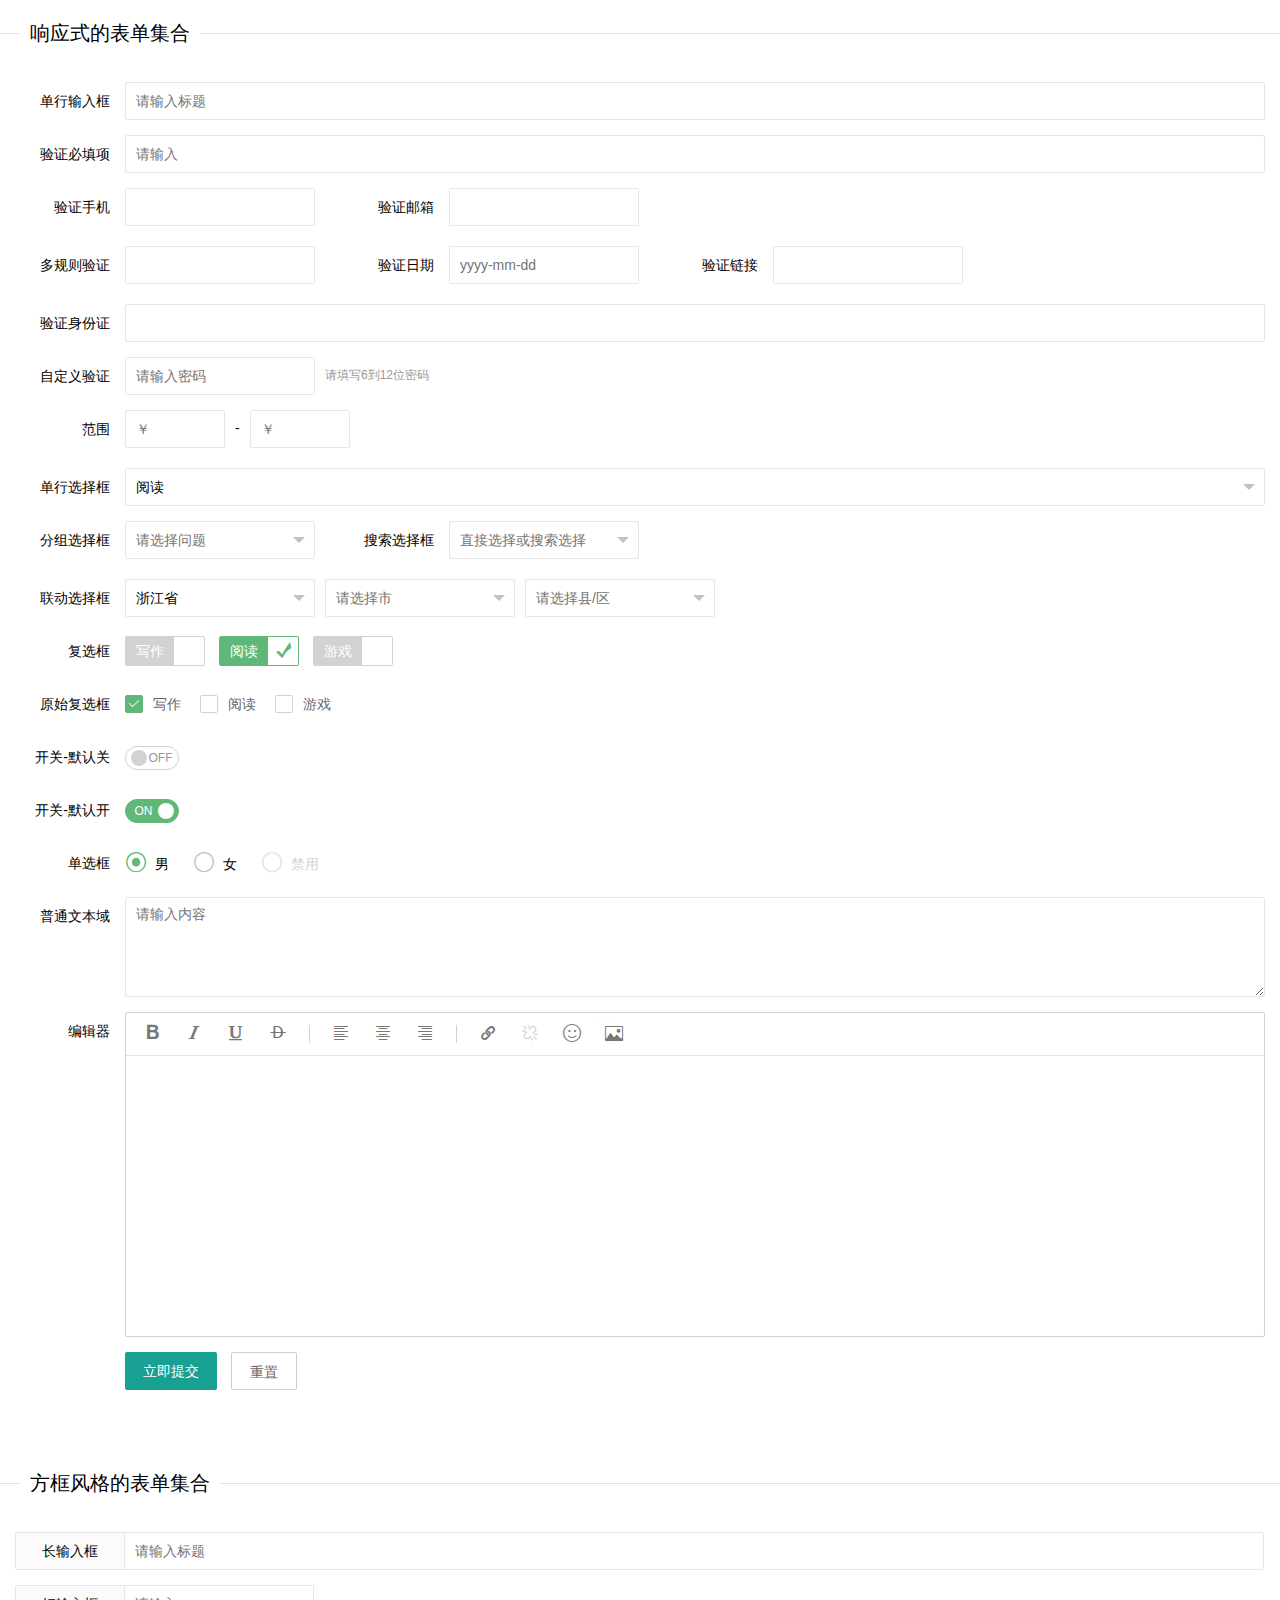
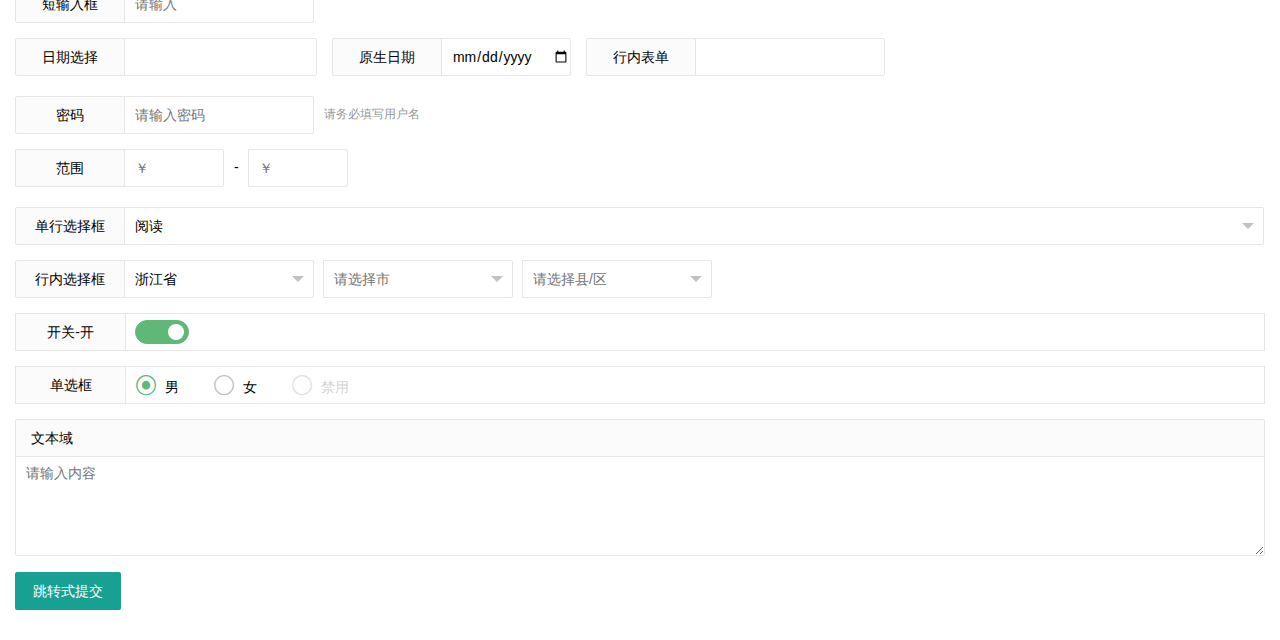
<file: layuiModel/html/index.html>
<!DOCTYPE html>
<html>
<head>
    <meta charset="utf-8">
    <title>layui</title>
    <meta name="renderer" content="webkit">
    <meta http-equiv="X-UA-Compatible" content="IE=edge,chrome=1">
    <meta name="viewport" content="width=device-width, initial-scale=1, maximum-scale=1">
    <!--业务公共css-->
    <link rel="stylesheet" href="../css/common.css"  media="all">
    <!--layui框架css-->
    <link rel="stylesheet" href="../layui/css/layui.css"  media="all">
     <!--下面几个css根据需求自行添加-->
    <link rel="stylesheet" href="../layui/css/global.css?t=1489724249329" media="all">
    <link id="layuicss-skinlayercss" rel="stylesheet" href="../layui/css/modules/layer/default/layer.css?v=3.0.3303" media="all">
    <link id="layuicss-skincodecss" rel="stylesheet" href="../layui/css/modules/code.css" media="all">
    <link id="layuicss-laydatecss" rel="stylesheet" href="../layui/css/modules/laydate/laydate.css" media="all">
   <style>
       .layui-form{padding: 15px;}
   </style>
</head>
<body>

<fieldset class="layui-elem-field layui-field-title" style="margin-top: 20px;">
    <legend>响应式的表单集合</legend>
</fieldset>

<form class="layui-form" action="">
    <div class="layui-form-item">
        <label class="layui-form-label">单行输入框</label>
        <div class="layui-input-block">
            <input type="text" name="title" lay-verify="title" autocomplete="off" placeholder="请输入标题" class="layui-input">
        </div>
    </div>
    <div class="layui-form-item">
        <label class="layui-form-label">验证必填项</label>
        <div class="layui-input-block">
            <input type="text" name="username" lay-verify="required" placeholder="请输入" autocomplete="off" class="layui-input">
        </div>
    </div>

    <div class="layui-form-item">
        <div class="layui-inline">
            <label class="layui-form-label">验证手机</label>
            <div class="layui-input-inline">
                <input type="tel" name="phone" lay-verify="phone" autocomplete="off" class="layui-input">
            </div>
        </div>
        <div class="layui-inline">
            <label class="layui-form-label">验证邮箱</label>
            <div class="layui-input-inline">
                <input type="text" name="email" lay-verify="email" autocomplete="off" class="layui-input">
            </div>
        </div>
    </div>

    <div class="layui-form-item">
        <div class="layui-inline">
            <label class="layui-form-label">多规则验证</label>
            <div class="layui-input-inline">
                <input type="text" name="number" lay-verify="required|number" autocomplete="off" class="layui-input">
            </div>
        </div>
        <div class="layui-inline">
            <label class="layui-form-label">验证日期</label>
            <div class="layui-input-inline">
                <input type="text" name="date" id="date" lay-verify="date" placeholder="yyyy-mm-dd" autocomplete="off" class="layui-input" onclick="layui.laydate({elem: this})">
            </div>
        </div>
        <div class="layui-inline">
            <label class="layui-form-label">验证链接</label>
            <div class="layui-input-inline">
                <input type="tel" name="url" lay-verify="url" autocomplete="off" class="layui-input">
            </div>
        </div>
    </div>

    <div class="layui-form-item">
        <label class="layui-form-label">验证身份证</label>
        <div class="layui-input-block">
            <input type="text" name="identity" lay-verify="identity" placeholder="" autocomplete="off" class="layui-input">
        </div>
    </div>
    <div class="layui-form-item">
        <label class="layui-form-label">自定义验证</label>
        <div class="layui-input-inline">
            <input type="password" name="password" lay-verify="pass" placeholder="请输入密码" autocomplete="off" class="layui-input">
        </div>
        <div class="layui-form-mid layui-word-aux">请填写6到12位密码</div>
    </div>

    <div class="layui-form-item">
        <div class="layui-inline">
            <label class="layui-form-label">范围</label>
            <div class="layui-input-inline" style="width: 100px;">
                <input type="text" name="price_min" placeholder="￥" autocomplete="off" class="layui-input">
            </div>
            <div class="layui-form-mid">-</div>
            <div class="layui-input-inline" style="width: 100px;">
                <input type="text" name="price_max" placeholder="￥" autocomplete="off" class="layui-input">
            </div>
        </div>
    </div>

    <div class="layui-form-item">
        <label class="layui-form-label">单行选择框</label>
        <div class="layui-input-block">
            <select name="interest" lay-filter="aihao">
                <option value=""></option>
                <option value="0">写作</option>
                <option value="1" selected="">阅读</option>
                <option value="2">游戏</option>
                <option value="3">音乐</option>
                <option value="4">旅行</option>
            </select>
        </div>
    </div>


    <div class="layui-form-item">
        <div class="layui-inline">
            <label class="layui-form-label">分组选择框</label>
            <div class="layui-input-inline">
                <select name="quiz">
                    <option value="">请选择问题</option>
                    <optgroup label="城市记忆">
                        <option value="你工作的第一个城市">你工作的第一个城市</option>
                    </optgroup>
                    <optgroup label="学生时代">
                        <option value="你的工号">你的工号</option>
                        <option value="你最喜欢的老师">你最喜欢的老师</option>
                    </optgroup>
                </select>
            </div>
        </div>
        <div class="layui-inline">
            <label class="layui-form-label">搜索选择框</label>
            <div class="layui-input-inline">
                <select name="modules" lay-verify="required" lay-search="">
                    <option value="">直接选择或搜索选择</option>
                    <option value="1">layer</option>
                    <option value="2">form</option>
                    <option value="3">layim</option>
                    <option value="4">element</option>
                    <option value="5">laytpl</option>
                    <option value="6">upload</option>
                    <option value="7">laydate</option>
                    <option value="8">laypage</option>
                    <option value="9">flow</option>
                    <option value="10">util</option>
                    <option value="11">code</option>
                    <option value="12">tree</option>
                    <option value="13">layedit</option>
                    <option value="14">nav</option>
                    <option value="15">tab</option>
                    <option value="16">table</option>
                    <option value="17">select</option>
                    <option value="18">checkbox</option>
                    <option value="19">switch</option>
                    <option value="20">radio</option>
                </select>
            </div>
        </div>
    </div>

    <div class="layui-form-item">
        <label class="layui-form-label">联动选择框</label>
        <div class="layui-input-inline">
            <select name="quiz1">
                <option value="">请选择省</option>
                <option value="浙江" selected="">浙江省</option>
                <option value="你的工号">江西省</option>
                <option value="你最喜欢的老师">福建省</option>
            </select>
        </div>
        <div class="layui-input-inline">
            <select name="quiz2">
                <option value="">请选择市</option>
                <option value="杭州">杭州</option>
                <option value="宁波" disabled="">宁波</option>
                <option value="温州">温州</option>
                <option value="温州">台州</option>
                <option value="温州">绍兴</option>
            </select>
        </div>
        <div class="layui-input-inline">
            <select name="quiz3">
                <option value="">请选择县/区</option>
                <option value="西湖区">西湖区</option>
                <option value="余杭区">余杭区</option>
                <option value="拱墅区">临安市</option>
            </select>
        </div>
    </div>

    <div class="layui-form-item">
        <label class="layui-form-label">复选框</label>
        <div class="layui-input-block">
            <input type="checkbox" name="like[write]" title="写作">
            <input type="checkbox" name="like[read]" title="阅读" checked="">
            <input type="checkbox" name="like[game]" title="游戏">
        </div>
    </div>

    <div class="layui-form-item" pane="">
        <label class="layui-form-label">原始复选框</label>
        <div class="layui-input-block">
            <input type="checkbox" name="like1[write]" lay-skin="primary" title="写作" checked="">
            <input type="checkbox" name="like1[read]" lay-skin="primary" title="阅读">
            <input type="checkbox" name="like1[game]" lay-skin="primary" title="游戏" disabled="">
        </div>
    </div>

    <div class="layui-form-item">
        <label class="layui-form-label">开关-默认关</label>
        <div class="layui-input-block">
            <input type="checkbox" name="close" lay-skin="switch" lay-text="ON|OFF">
        </div>
    </div>
    <div class="layui-form-item">
        <label class="layui-form-label">开关-默认开</label>
        <div class="layui-input-block">
            <input type="checkbox" checked="" name="open" lay-skin="switch" lay-filter="switchTest" lay-text="ON|OFF">
        </div>
    </div>
    <div class="layui-form-item">
        <label class="layui-form-label">单选框</label>
        <div class="layui-input-block">
            <input type="radio" name="sex" value="男" title="男" checked="">
            <input type="radio" name="sex" value="女" title="女">
            <input type="radio" name="sex" value="禁" title="禁用" disabled="">
        </div>
    </div>
    <div class="layui-form-item layui-form-text">
        <label class="layui-form-label">普通文本域</label>
        <div class="layui-input-block">
            <textarea placeholder="请输入内容" class="layui-textarea"></textarea>
        </div>
    </div>
    <div class="layui-form-item layui-form-text">
        <label class="layui-form-label">编辑器</label>
        <div class="layui-input-block">
            <textarea class="layui-textarea layui-hide" name="content" lay-verify="content" id="LAY_demo_editor"></textarea>
        </div>
    </div>
    <div class="layui-form-item">
        <div class="layui-input-block">
            <button class="layui-btn" lay-submit="" lay-filter="demo1">立即提交</button>
            <button type="reset" class="layui-btn layui-btn-primary">重置</button>
        </div>
    </div>
</form>
<fieldset class="layui-elem-field layui-field-title" style="margin-top: 50px;">
    <legend>方框风格的表单集合</legend>
</fieldset>
<form class="layui-form layui-form-pane" action="">
    <div class="layui-form-item">
        <label class="layui-form-label">长输入框</label>
        <div class="layui-input-block">
            <input type="text" name="title" autocomplete="off" placeholder="请输入标题" class="layui-input">
        </div>
    </div>
    <div class="layui-form-item">
        <label class="layui-form-label">短输入框</label>
        <div class="layui-input-inline">
            <input type="text" name="username" lay-verify="required" placeholder="请输入" autocomplete="off" class="layui-input">
        </div>
    </div>

    <div class="layui-form-item">
        <div class="layui-inline">
            <label class="layui-form-label">日期选择</label>
            <div class="layui-input-block">
                <input type="text" name="date" id="date" autocomplete="off" class="layui-input" onclick="layui.laydate({elem: this})">
            </div>
        </div>
        <div class="layui-inline">
            <label class="layui-form-label">原生日期</label>
            <div class="layui-input-block">
                <input type="date" name="date1" id="date1" autocomplete="off" class="layui-input">
            </div>
        </div>
        <div class="layui-inline">
            <label class="layui-form-label">行内表单</label>
            <div class="layui-input-inline">
                <input type="number" name="number" autocomplete="off" class="layui-input">
            </div>
        </div>
    </div>
    <div class="layui-form-item">
        <label class="layui-form-label">密码</label>
        <div class="layui-input-inline">
            <input type="password" name="password" placeholder="请输入密码" autocomplete="off" class="layui-input">
        </div>
        <div class="layui-form-mid layui-word-aux">请务必填写用户名</div>
    </div>

    <div class="layui-form-item">
        <div class="layui-inline">
            <label class="layui-form-label">范围</label>
            <div class="layui-input-inline" style="width: 100px;">
                <input type="text" name="price_min" placeholder="￥" autocomplete="off" class="layui-input">
            </div>
            <div class="layui-form-mid">-</div>
            <div class="layui-input-inline" style="width: 100px;">
                <input type="text" name="price_max" placeholder="￥" autocomplete="off" class="layui-input">
            </div>
        </div>
    </div>

    <div class="layui-form-item">
        <label class="layui-form-label">单行选择框</label>
        <div class="layui-input-block">
            <select name="interest" lay-filter="aihao">
                <option value=""></option>
                <option value="0">写作</option>
                <option value="1" selected="">阅读</option>
                <option value="2">游戏</option>
                <option value="3">音乐</option>
                <option value="4">旅行</option>
            </select>
        </div>
    </div>

    <div class="layui-form-item">
        <label class="layui-form-label">行内选择框</label>
        <div class="layui-input-inline">
            <select name="quiz1">
                <option value="">请选择省</option>
                <option value="浙江" selected="">浙江省</option>
                <option value="你的工号">江西省</option>
                <option value="你最喜欢的老师">福建省</option>
            </select>
        </div>
        <div class="layui-input-inline">
            <select name="quiz2">
                <option value="">请选择市</option>
                <option value="杭州">杭州</option>
                <option value="宁波" disabled="">宁波</option>
                <option value="温州">温州</option>
                <option value="温州">台州</option>
                <option value="温州">绍兴</option>
            </select>
        </div>
        <div class="layui-input-inline">
            <select name="quiz3">
                <option value="">请选择县/区</option>
                <option value="西湖区">西湖区</option>
                <option value="余杭区">余杭区</option>
                <option value="拱墅区">临安市</option>
            </select>
        </div>
    </div>
    <div class="layui-form-item" pane="">
        <label class="layui-form-label">开关-开</label>
        <div class="layui-input-block">
            <input type="checkbox" checked="" name="open" lay-skin="switch" lay-filter="switchTest" title="开关">
        </div>
    </div>
    <div class="layui-form-item" pane="">
        <label class="layui-form-label">单选框</label>
        <div class="layui-input-block">
            <input type="radio" name="sex" value="男" title="男" checked="">
            <input type="radio" name="sex" value="女" title="女">
            <input type="radio" name="sex" value="禁" title="禁用" disabled="">
        </div>
    </div>
    <div class="layui-form-item layui-form-text">
        <label class="layui-form-label">文本域</label>
        <div class="layui-input-block">
            <textarea placeholder="请输入内容" class="layui-textarea"></textarea>
        </div>
    </div>
    <div class="layui-form-item">
        <button class="layui-btn" lay-submit="" lay-filter="demo2">跳转式提交</button>
    </div>
</form>

<script src="../layui/lay/dest/layui.all.js" charset="utf-8"></script>
<!-- 注意：如果你直接复制所有代码到本地，上述js路径需要改成你本地的引用这个layui.all.js就不存在模块化了,所有的组件都包括了 -->
<script>
    //layui.use(['form', 'layedit', 'laydate'], function(){
        var form = layui.form()
                ,layer = layui.layer
                ,layedit = layui.layedit
                ,laydate = layui.laydate;

        //创建一个编辑器
        var editIndex = layedit.build('LAY_demo_editor');

        //自定义验证规则
        form.verify({
            title: function(value){
                if(value.length < 5){
                    return '标题至少得5个字符啊';
                }
            }
            ,pass: [/(.+){6,12}$/, '密码必须6到12位']
            ,content: function(value){
                layedit.sync(editIndex);
            }
        });

        //监听指定开关
        form.on('switch(switchTest)', function(data){
            layer.msg('开关checked：'+ (this.checked ? 'true' : 'false'), {
                offset: '6px'
            });
            layer.tips('温馨提示：请注意开关状态的文字可以随意定义，而不仅仅是ON|OFF', data.othis)
        });

        //监听提交
        form.on('submit(demo1)', function(data){
            layer.alert(JSON.stringify(data.field), {
                title: '最终的提交信息'
            })
            return false;
        });


    //});
</script>

</body>
</html>
</file>
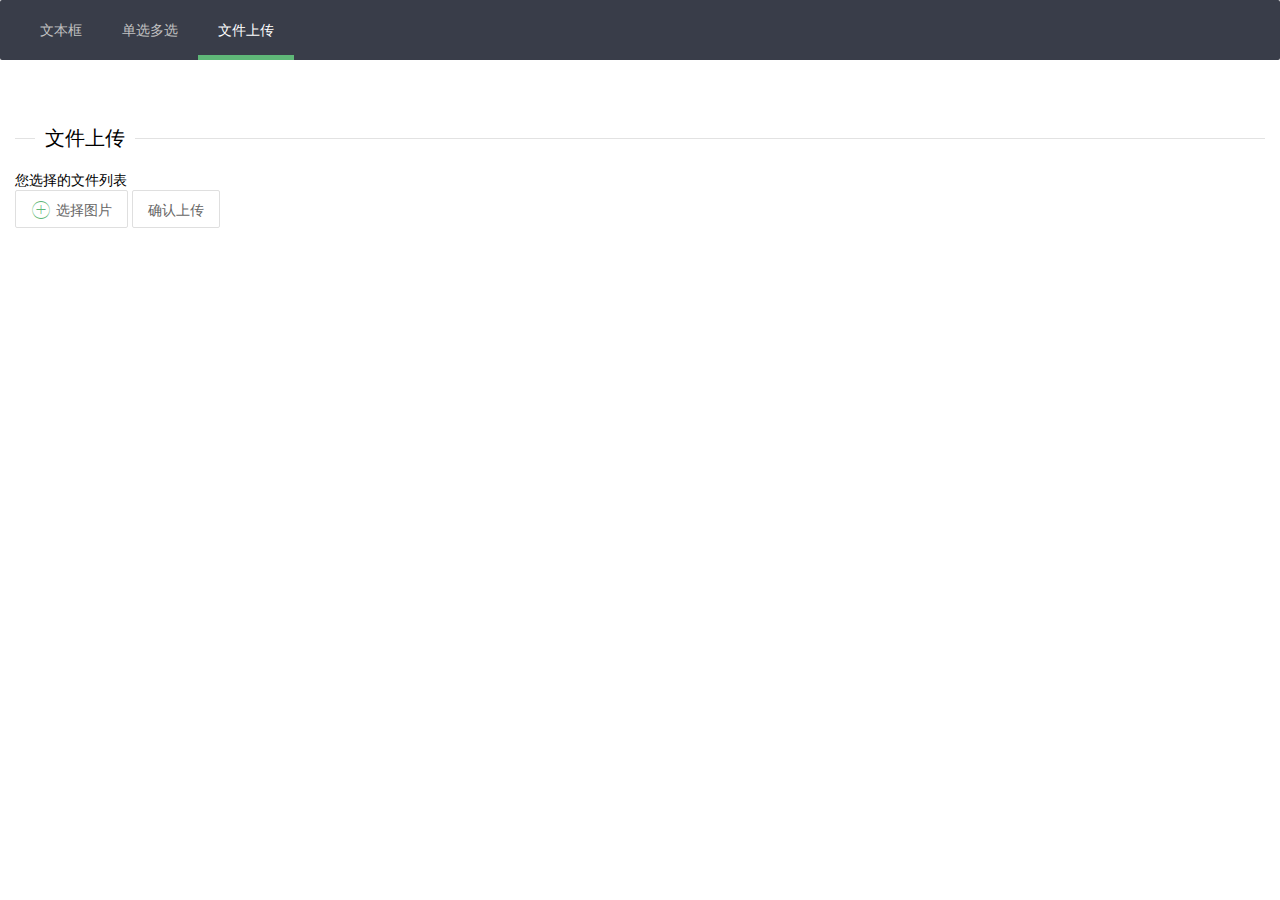
<file: layuiModel/html/filelist.html>
<!DOCTYPE html>
<html lang="en">
<head>
    <meta http-equiv="content-type" content="text/html; charset=UTF-8"/>
    <!--layui框架css-->
    <link rel="stylesheet" href="../layui/css/layui.css"  media="all">
    <!--图片上传样式-->
    <link rel="stylesheet" type="text/css" href="../js/ossupload/uploadstyle.css"/>
    <meta name="viewport" content="width=device-width, initial-scale=1, maximum-scale=1, user-scalable=no">
    <link rel="stylesheet" type="text/css" href="../css/common.css">
    <title>文件图片上传展现</title>
</head>
<body>
<ul class="layui-nav">
    <li class="layui-nav-item "><a href="input.html">文本框</a></li>
    <li class="layui-nav-item"><a href="select.html">单选多选</a></li>
    <li class="layui-nav-item layui-this"><a href="fileimg.html">文件上传</a></li>
</ul>
<form class="layui-form" >
    <fieldset class="layui-elem-field layui-field-title" style="margin-top: 50px;">
        <legend>文件上传</legend>
    </fieldset>
    <div>
        <h3>您选择的文件列表</h3>
        <div id="ossfile">
        </div>
        <div class="site-demo-upbar" id="container11">
            <div class="layui-box layui-upload-button" id="selectfiles1">
                <span class="layui-upload-icon"><i class="layui-icon"></i>选择图片</span>
            </div>
            <div class="layui-box layui-upload-button" id="postfiles1" >
                <span class="layui-upload-icon">确认上传</span>
            </div>
        </div>
    </div>
</form>

<script src="../layui/layui.js" charset="utf-8"></script>
<!--文件上传要引用的三个js-->
<script type="text/javascript" src="../js/ossupload/base64.js"></script>
<script type="text/javascript" src="../js/ossupload/plupload-2.1.2/js/plupload.full.min.js"></script>
<script type="text/javascript" src="../js/ossupload/upload.js"></script>
<script type="text/javascript">
    //图片上传需要的对象
    var uploadoption={
        "choosebtn":"selectfiles1",// 选择文件按钮id
        "uploadbtn":"postfiles1",//确定上传按钮id
        "container":"container11",//选择和确实上传按钮的父节点id
        "ossfile":"ossfile",//图片存放位置区域id
        "g_dirname":"ceshi/",//如果不填，默认是上传到根目录, 注意目录要带/结尾
        "g_object_name_type":"local_name",//local_name:上传文件名字保持本地文件名字,random_name:上传文件名字是随机文件名
        "type":"file"//head头像模式显示为头像,img图片格式可以是多个图片是个图片列表,file文件格式一个个文件列表带进度条显示
    };


</script>
</body>
</html>
</file>
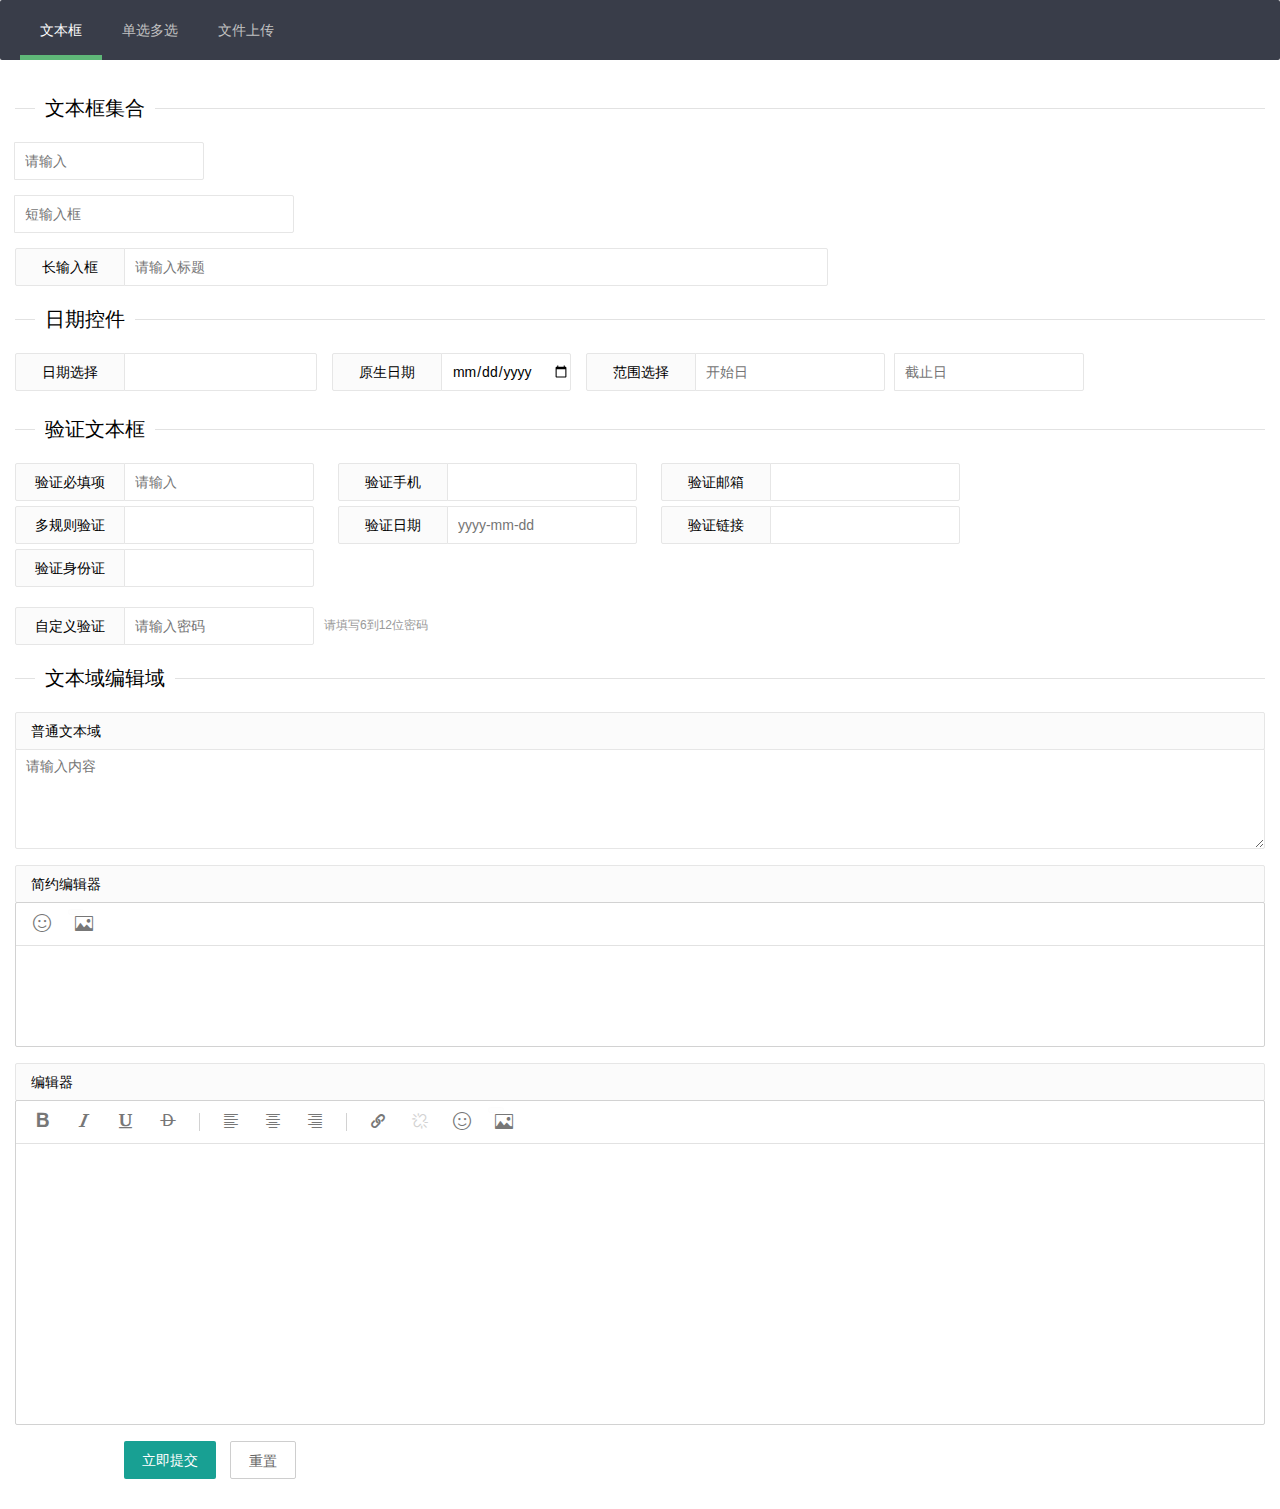
<file: layuiModel/html/input.html>
<!DOCTYPE html>
<html lang="en">
<head>
    <meta charset="utf-8">
    <title>文本框</title>
    <meta name="renderer" content="webkit">
    <meta http-equiv="X-UA-Compatible" content="IE=edge,chrome=1">
    <meta name="viewport" content="width=device-width, initial-scale=1, maximum-scale=1">
    <!--layui框架css-->
    <link rel="stylesheet" href="../layui/css/layui.css"  media="all">
    <!--业务公共css-->
    <link rel="stylesheet" href="../css/common.css"  media="all">

</head>
<body>
<ul class="layui-nav">
    <li class="layui-nav-item layui-this"><a href="javascript:;">文本框</a></li>
    <li class="layui-nav-item"><a href="select.html">单选多选</a></li>
    <li class="layui-nav-item"><a href="fileimg.html">文件上传</a></li>
</ul>



<form class="layui-form layui-form-pane" action="">
    <fieldset class="layui-elem-field layui-field-title" style="margin-top: 20px;">
        <legend>文本框集合</legend>
    </fieldset>


    <div class="layui-form-item">
        <div class="layui-input-inline">
            <input type="text" name="username" placeholder="请输入" autocomplete="off" class="layui-input  dataInput">
        </div>
    </div>

    <div class="layui-form-item">
        <div style="position: relative;">
            <p  class="dataInputHeader"></p>
            <div class="layui-input-inline">
                <input type="text" name="username" placeholder="短输入框" autocomplete="off" class="layui-input dataInput dataInputShort">
            </div>
        </div>
    </div>
    <div class="layui-form-item">
        <label class="layui-form-label">长输入框</label>
        <div class="layui-input-block">
            <input type="text" name="title" autocomplete="off" placeholder="请输入标题" class="layui-input dataInput dataInputLong">
        </div>
    </div>
    <fieldset class="layui-elem-field layui-field-title" style="margin-top: 20px;">
        <legend>日期控件</legend>
    </fieldset>
    <div class="layui-form-item">
        <div class="layui-inline">
            <label class="layui-form-label">日期选择</label>
            <div class="layui-input-block">
                <input type="text" name="date" autocomplete="off" class="layui-input" onclick="layui.laydate({elem: this})">
            </div>
        </div>
        <div class="layui-inline">
            <label class="layui-form-label">原生日期</label>
            <div class="layui-input-block">
                <input type="date" name="date1" id="date1" autocomplete="off" class="layui-input">
            </div>
        </div>
        <div class="layui-inline">
            <label class="layui-form-label">范围选择</label>
            <div class="layui-input-inline">
                <input class="layui-input" placeholder="开始日" id="LAY_demorange_s">
            </div>
            <div class="layui-input-inline">
                <input class="layui-input" placeholder="截止日" id="LAY_demorange_e">
            </div>
        </div>
    </div>
    <fieldset class="layui-elem-field layui-field-title" style="margin-top: 20px;">
        <legend>验证文本框</legend>
    </fieldset>
    <div class="layui-form-item">
        <div class="layui-inline">
            <label class="layui-form-label">验证必填项</label>
            <div class="layui-input-inline">
                <input type="text" name="username" lay-verify="required" placeholder="请输入" autocomplete="off" class="layui-input">
            </div>
        </div>
        <div class="layui-inline">
            <label class="layui-form-label">验证手机</label>
            <div class="layui-input-inline">
                <input type="tel" name="phone" lay-verify="phone" autocomplete="off" class="layui-input">
            </div>
        </div>
        <div class="layui-inline">
            <label class="layui-form-label">验证邮箱</label>
            <div class="layui-input-inline">
                <input type="text" name="email" lay-verify="email" autocomplete="off" class="layui-input">
            </div>
        </div>
        <div class="layui-inline">
            <label class="layui-form-label">多规则验证</label>
            <div class="layui-input-inline">
                <input type="text" name="number" lay-verify="required|number" autocomplete="off" class="layui-input">
            </div>
        </div>
        <div class="layui-inline">
            <label class="layui-form-label">验证日期</label>
            <div class="layui-input-inline">
                <input type="text" name="date" id="date" lay-verify="date" placeholder="yyyy-mm-dd" autocomplete="off" class="layui-input" onclick="layui.laydate({elem: this})">
            </div>
        </div>
        <div class="layui-inline">
            <label class="layui-form-label">验证链接</label>
            <div class="layui-input-inline">
                <input type="tel" name="url" lay-verify="url" autocomplete="off" class="layui-input">
            </div>
        </div>
        <div class="layui-inline">
            <label class="layui-form-label">验证身份证</label>
            <div class="layui-input-inline">
                <input type="text" name="identity" lay-verify="identity" placeholder="" autocomplete="off" class="layui-input">
            </div>
        </div>

    </div>
    <div class="layui-form-item">
        <label class="layui-form-label">自定义验证</label>
        <div class="layui-input-inline">
            <input type="password" name="password" lay-verify="pass" placeholder="请输入密码" autocomplete="off" class="layui-input">
        </div>
        <div class="layui-form-mid layui-word-aux">请填写6到12位密码</div>
    </div>
    <fieldset class="layui-elem-field layui-field-title" style="margin-top: 20px;">
        <legend>文本域编辑域</legend>
    </fieldset>
    <div class="layui-form-item layui-form-text">
        <label class="layui-form-label">普通文本域</label>
        <div class="layui-input-block">
            <textarea placeholder="请输入内容" class="layui-textarea"></textarea>
        </div>
    </div>
    <div class="layui-form-item layui-form-text">
        <label class="layui-form-label">简约编辑器</label>
        <div class="layui-input-block">
            <textarea class="layui-textarea layui-hide" name="content" lay-verify="content" id="LAY_demo2" style="border-bottom:0px; "></textarea>
        </div>
    </div>
    <div class="layui-form-item layui-form-text">
        <label class="layui-form-label">编辑器</label>
        <div class="layui-input-block">
            <textarea class="layui-textarea layui-hide" name="content" lay-verify="content" id="LAY_demo_editor"></textarea>
        </div>
    </div>
    <div class="layui-form-item">
        <div class="layui-input-block">
            <button class="layui-btn" lay-submit="" lay-filter="demo1">立即提交</button>
            <button type="reset" class="layui-btn layui-btn-primary">重置</button>
        </div>
    </div>
 </form>
<script src="../layui/layui.js" charset="utf-8"></script>
<!--<script src="../layui/lay/modules/mobile.js" charset="utf-8"></script>-->
<!-- 注意：如果你直接复制所有代码到本地，上述js路径需要改成你本地的 -->
<!--业务js-->
<script src="../js/input.js" charset="utf-8"></script>
</body>
</html>
</file>
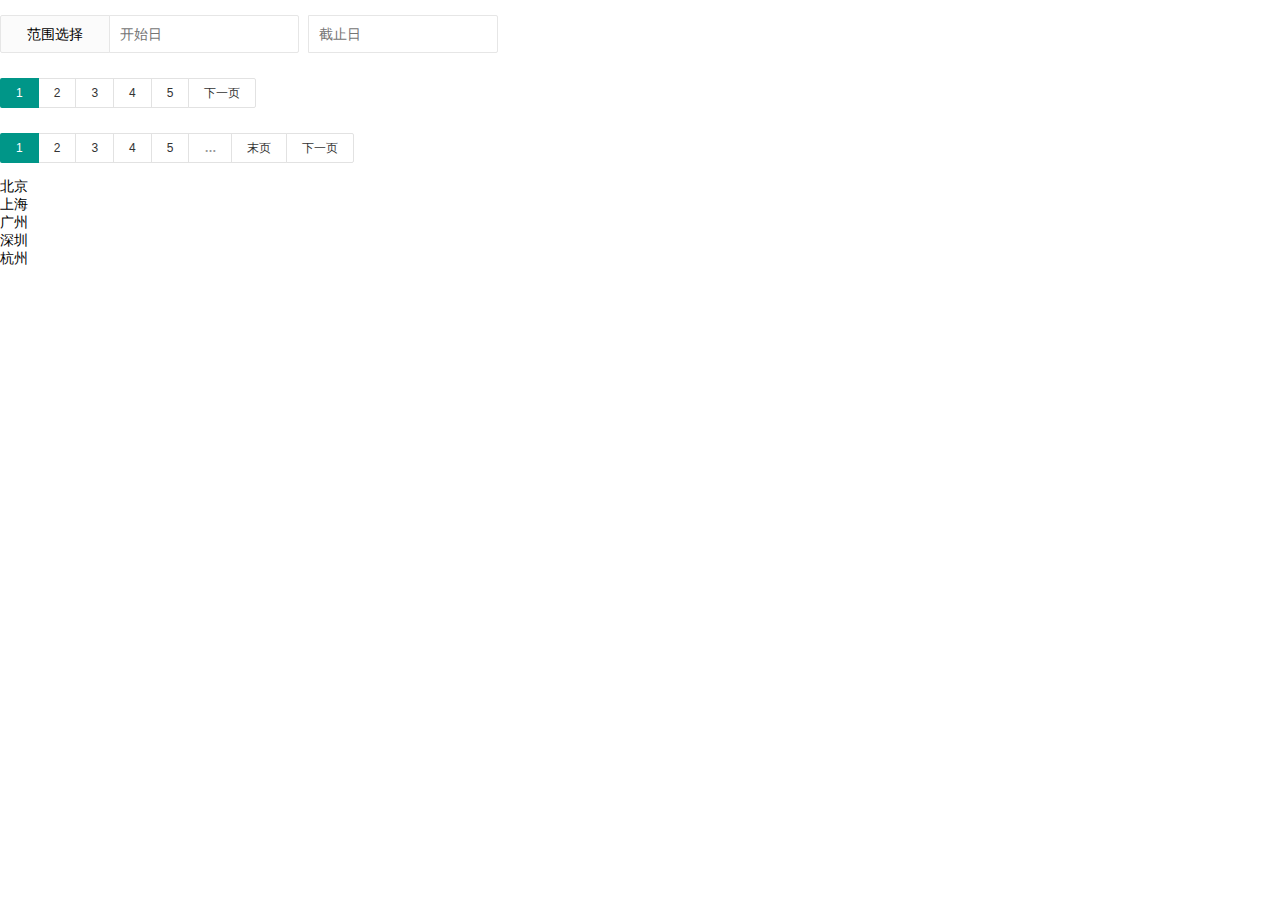
<file: layuiModel/html/page.html>
<!DOCTYPE html>
<html lang="en">
<head>
    <meta charset="utf-8">
    <title>layui</title>
    <meta name="renderer" content="webkit">
    <meta http-equiv="X-UA-Compatible" content="IE=edge,chrome=1">
    <meta name="viewport" content="width=device-width, initial-scale=1, maximum-scale=1">
    <!--业务公共css-->
    <link rel="stylesheet" href="../css/common.css"  media="all">
    <!--layui框架css-->
    <link rel="stylesheet" href="../layui/css/layui.css"  media="all">
</head>
<body>

<div class="layui-form-pane" style="margin-top: 15px;">
    <div class="layui-form-item">
        <label class="layui-form-label">范围选择</label>
        <div class="layui-input-inline">
            <input class="layui-input" placeholder="开始日" id="LAY_demorange_s">
        </div>
        <div class="layui-input-inline">
            <input class="layui-input" placeholder="截止日" id="LAY_demorange_e">
        </div>
    </div>
</div>

<div id="demo4"></div>
<div id="demo8"></div>
<ul id="biuuu_city_list"></ul>
<script src="../layui/lay/dest/layui.all.js" charset="utf-8"></script>
<script type="text/javascript">
    /*date start*/
    layui.use('laydate', function(){
        //不引用此js也可以,layer自带了日期
        var laydate = layui.laydate;
        var start = {
            min: laydate.now()
            ,max: '2099-06-16 23:59:59'
            ,istoday: false
            ,choose: function(datas){
                //日期改变事件
                end.min = datas; //开始日选好后，重置结束日的最小日期datas是日期 2017-03-27
                end.start = datas //将结束日的初始值设定为开始日
                //alert(datas);
            }
        };
        var end = {
            min: laydate.now()
            ,max: '2099-06-16 23:59:59'
            ,istoday: false
            ,choose: function(datas){
                start.max = datas; //结束日选好后，重置开始日的最大日期
            }
        };
        document.getElementById('LAY_demorange_s').onclick = function(){
            start.elem = this;
            laydate(start);
        }
        document.getElementById('LAY_demorange_e').onclick = function(){
            end.elem = this
            laydate(end);
        }
    });
    /*date  end*/
    /*分页 start*/
    layui.use(['laypage', 'layer'], function() {
        var laypage = layui.laypage
                , layer = layui.layer;
        //测试数据
        var data = [
            '北京',
            '上海',
            '广州',
            '深圳',
            '杭州',
            '长沙',
            '合肥',
            '宁夏',
            '成都',
            '西安',
            '南昌',
            '上饶',
            '沈阳',
            '济南',
            '厦门',
            '福州',
            '九江',
            '宜春',
            '赣州',
            '宁波',
            '绍兴',
            '无锡',
            '苏州',
            '徐州',
            '东莞',
            '佛山',
            '中山',
            '成都',
            '武汉',
            '青岛',
            '天津',
            '重庆',
            '南京',
            '九江',
            '香港',
            '澳门',
            '台北'
        ];
        var nums = 5; //每页出现的数据量

        //模拟渲染
        var render = function(curr){
            //此处只是演示，实际场景通常是返回已经当前页已经分组好的数据
            var str = '', last = curr*nums - 1;
            last = last >= data.length ? (data.length-1) : last;
            for(var i = (curr*nums - nums); i <= last; i++){
                str += '<li>'+ data[i] +'</li>';
            }
            return str;
        };
        //调用分页
        laypage({
            cont: 'demo8'
            , pages: Math.ceil(data.length / nums) //得到总页数
            , jump: function (obj) {
                //所有页码点击事件,包括每一页和上一页下一页
                //cont
                //"demo8"
                //obj.curr:5 点击下一页按钮之后的页码
                //obj.groups:5
                //obj.pages:8 总页数
                //分页方法
                //alert(obj.curr);
                document.getElementById('biuuu_city_list').innerHTML = render(obj.curr);
            }
        });
        //不显示首页和尾页,适合移动端
        laypage({
            cont: 'demo4'
            ,pages: 100
            ,first: false
            ,last: false
        });

    });
    /*分页 end*/

    /*分页ajax实例 start*/
    /*var active={
        setTable:function(curr){
            $.get("/hxmap/list.php?action=list",{start: (curr-1)*12 || 0,total:12},function(res){
                $("#menu-list tbody").html(res.data);
                form.render();
                //处理分页
                laypage({
                    cont: 'pageinfo',
                    pages: res.pages, //可以叫服务端把总页数放在某一个隐藏域,再获取。假设我们获取到的是18
                    first: '首页', //将首页显示为数字1,。若不显示,设置false即可
                    last: '尾页', //将尾页显示为总页数。若不显示,设置false即可
                    prev: '上一页', //若不显示,设置false即可
                    next: '下一页', //若不显示,设置false即可
                    curr:curr || 1, //当前页
                    jump: function(e, first){ //触发分页后的回调
                        if(!first){ //一定要加此判断,否则初始时会无限刷新
                            active.setTable(e.curr);
                        }
                    }
                });
            },'json')
        }
    };
    active.setTable();*/
    /*分页ajax实例 end*/
</script>
</body>
</html>
</file>
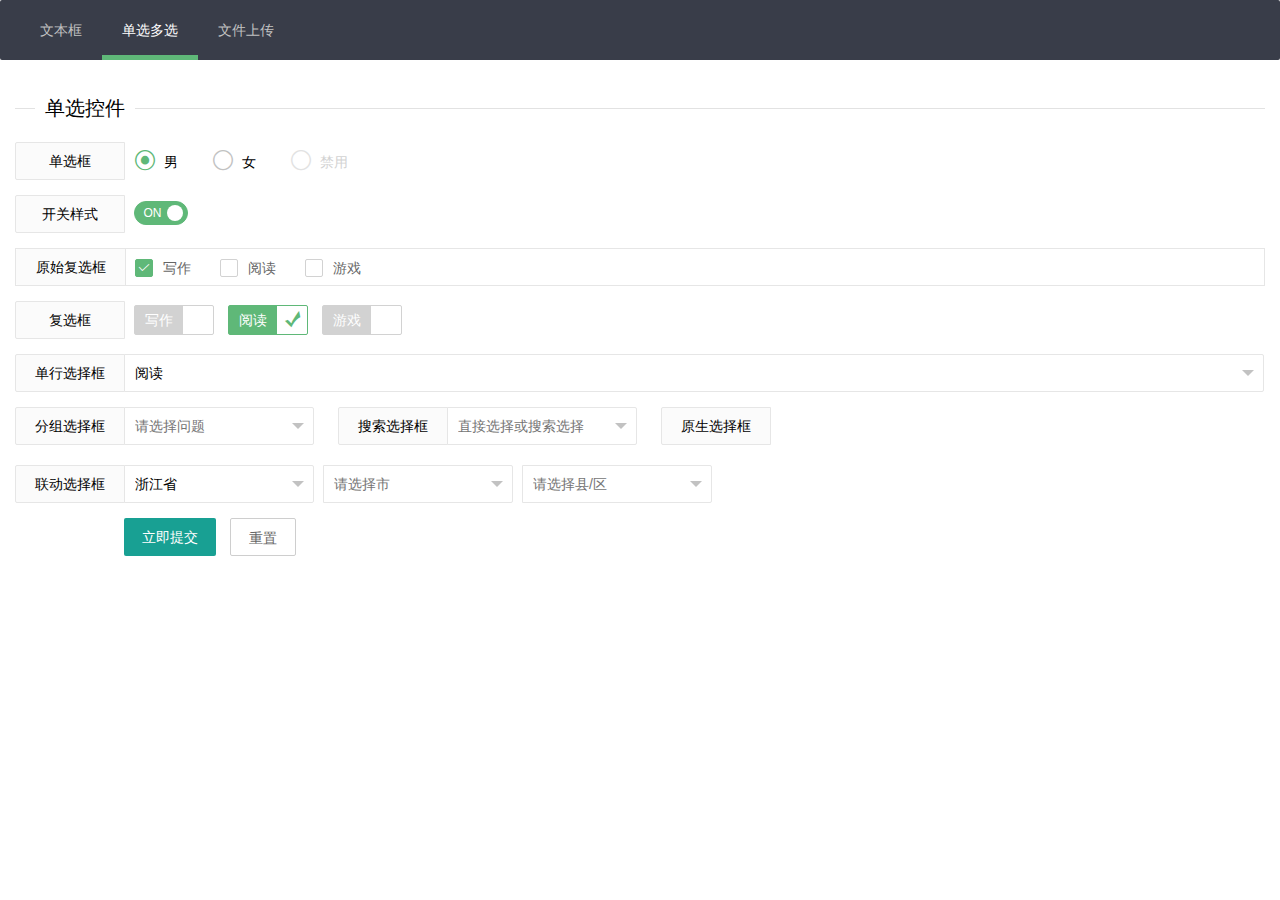
<file: layuiModel/html/select.html>
<!DOCTYPE html>
<html lang="en">
<head>
    <meta charset="utf-8">
    <title>选择框</title>
    <meta name="renderer" content="webkit">
    <meta http-equiv="X-UA-Compatible" content="IE=edge,chrome=1">
    <meta name="viewport" content="width=device-width, initial-scale=1, maximum-scale=1">
    <!--业务公共css-->
    <link rel="stylesheet" href="../css/common.css"  media="all">
    <!--layui框架css-->
    <link rel="stylesheet" href="../layui/css/layui.css"  media="all">
</head>
<body>
<ul class="layui-nav">
    <li class="layui-nav-item"><a href="input.html">文本框</a></li>
    <li class="layui-nav-item  layui-this"><a >单选多选</a></li>
    <li class="layui-nav-item"><a href="fileimg.html">文件上传</a></li>
</ul>
<form class="layui-form layui-form-pane" action="">
    <fieldset class="layui-elem-field layui-field-title" style="margin-top: 20px;">
        <legend>单选控件</legend>
    </fieldset>
    <div class="layui-form-item">
        <label class="layui-form-label">单选框</label>
        <div class="layui-input-block">
            <input type="radio" name="sex" lay-filter="sex" value="男" title="男" checked=""><div class="layui-unselect layui-form-radio layui-form-radioed"><i class="layui-anim layui-icon"></i><span>男</span></div>
            <input type="radio" name="sex" lay-filter="sex" value="女" title="女"><div class="layui-unselect layui-form-radio"><i class="layui-anim layui-icon"></i><span>女</span></div>
            <input type="radio" name="sex" lay-filter="sex" value="禁" title="禁用" disabled=""><div class="layui-unselect layui-form-radio layui-radio-disbaled layui-disabled"><i class="layui-anim layui-icon"></i><span>禁用</span></div>
        </div>
    </div>
    <div class="layui-form-item">
        <label class="layui-form-label">开关样式</label>
        <div class="layui-input-block">
            <input type="checkbox" checked="" name="open" lay-skin="switch" lay-filter="switchTest" lay-text="ON|OFF"><div class="layui-unselect layui-form-switch layui-form-onswitch" lay-skin="_switch"><em>ON</em><i></i></div>
        </div>
    </div>
    <div class="layui-form-item" pane="">
        <label class="layui-form-label">原始复选框</label>
        <div class="layui-input-block">
            <input type="checkbox" name="like1[write]" lay-skin="primary" title="写作" checked=""><div class="layui-unselect layui-form-checkbox layui-form-checked" lay-skin="primary"><span>写作</span><i class="layui-icon"></i></div>
            <input type="checkbox" name="like1[read]" lay-skin="primary" title="阅读"><div class="layui-unselect layui-form-checkbox" lay-skin="primary"><span>阅读</span><i class="layui-icon"></i></div>
            <input type="checkbox" name="like1[game]" lay-skin="primary" title="游戏" disabled=""><div class="layui-unselect layui-form-checkbox layui-checkbox-disbaled layui-disabled" lay-skin="primary"><span>游戏</span><i class="layui-icon"></i></div>
        </div>
    </div>
    <div class="layui-form-item">
        <label class="layui-form-label">复选框</label>
        <div class="layui-input-block">
            <input type="checkbox" name="like[write]" title="写作"><div class="layui-unselect layui-form-checkbox" lay-skin=""><span>写作</span><i class="layui-icon"></i></div>
            <input type="checkbox" name="like[read]" title="阅读" checked=""><div class="layui-unselect layui-form-checkbox layui-form-checked" lay-skin=""><span>阅读</span><i class="layui-icon"></i></div>
            <input type="checkbox" name="like[game]" title="游戏"><div class="layui-unselect layui-form-checkbox" lay-skin=""><span>游戏</span><i class="layui-icon"></i></div>
        </div>
    </div>
    <div class="layui-form-item">
        <label class="layui-form-label">单行选择框</label>
        <div class="layui-input-block">
            <select name="interest" lay-filter="aihao">
                <option value=""></option>
                <option value="0">写作</option>
                <option value="1" selected="">阅读</option>
                <option value="2">游戏</option>
                <option value="3">音乐</option>
                <option value="4">旅行</option>
            </select>
        </div>
    </div>
    <div class="layui-form-item">
        <div class="layui-inline">
            <label class="layui-form-label">分组选择框</label>
            <div class="layui-input-inline">
                <select name="quiz" id="quiz" lay-filter="quiz">
                    <option value="">请选择问题</option>
                    <optgroup label="城市记忆">
                        <option value="你工作的第一个城市">你工作的第一个城市</option>
                    </optgroup>
                    <optgroup label="学生时代">
                        <option value="你的工号">你的工号</option>
                        <option value="你最喜欢的老师">你最喜欢的老师</option>
                    </optgroup>
                </select>
            </div>
        </div>
        <div class="layui-inline">
            <label class="layui-form-label">搜索选择框</label>
            <div class="layui-input-inline">
                <select name="modules" lay-verify="required" lay-search="">
                    <option value="">直接选择或搜索选择</option>
                    <option value="1">layer</option>
                    <option value="2">form</option>
                    <option value="3">layim</option>
                    <option value="4">element</option>
                    <option value="5">laytpl</option>
                    <option value="6">upload</option>
                    <option value="7">laydate</option>
                    <option value="8">laypage</option>
                    <option value="9">flow</option>
                    <option value="10">util</option>
                    <option value="11">code</option>
                    <option value="12">tree</option>
                    <option value="13">layedit</option>
                    <option value="14">nav</option>
                    <option value="15">tab</option>
                    <option value="16">table</option>
                    <option value="17">select</option>
                    <option value="18">checkbox</option>
                    <option value="19">switch</option>
                    <option value="20">radio</option>
                </select>
            </div>
        </div>
        <div class="layui-inline">
            <label class="layui-form-label">原生选择框</label>
            <div class="layui-input-inline">

            </div>
        </div>
    </div>
    <div class="layui-form-item">
        <label class="layui-form-label">联动选择框</label>
        <div class="layui-input-inline">
            <select name="quiz1">
                <option value="">请选择省</option>
                <option value="浙江" selected="">浙江省</option>
                <option value="你的工号">江西省</option>
                <option value="你最喜欢的老师">福建省</option>
            </select>
        </div>
        <div class="layui-input-inline">
            <select name="quiz2">
                <option value="">请选择市</option>
                <option value="杭州">杭州</option>
                <option value="宁波" disabled="">宁波</option>
                <option value="温州">温州</option>
                <option value="温州">台州</option>
                <option value="温州">绍兴</option>
            </select>
        </div>
        <div class="layui-input-inline">
            <select name="quiz3">
                <option value="">请选择县/区</option>
                <option value="西湖区">西湖区</option>
                <option value="余杭区">余杭区</option>
                <option value="拱墅区">临安市</option>
            </select>
        </div>
    </div>
    <div class="layui-form-item">
        <div class="layui-input-block">
            <button class="layui-btn" lay-submit="" lay-filter="demo1">立即提交</button>
            <button type="reset" class="layui-btn layui-btn-primary">重置</button>
        </div>
    </div>
</form>
<script src="../layui/layui.js" charset="utf-8"></script>
<!-- 注意：如果你直接复制所有代码到本地，上述js路径需要改成你本地的 -->
<script type="text/javascript">
    //如果不加载form模块，select、checkbox、radio等将无法显示，并且无法使用form相关功能
    layui.use(['form'], function() {
                var form = layui.form() //只有执行了这一步，部分表单元素(select、checkbox、radio等)才会修饰成功
                        , layer = layui.layer;
        //语法：form.on('event(过滤器值)', callback);
        form.on('select(test)', function(data){
            console.log(data);
        });
        //下拉选择框被选中时触发，回调函数返回一个object参数，携带两个成员：
        form.on('select(filter)', function(data){
            console.log(data.elem); //得到select原始DOM对象
            console.log(data.value); //得到被选中的值
            console.log(data.othis); //得到美化后的DOM对象
        });

        //复选框点击勾选时触发，回调函数返回一个object参数，携带两个成员：
        form.on('checkbox(filter)', function(data){
            console.log(data.elem); //得到checkbox原始DOM对象
            console.log(data.elem.checked); //是否被选中，true或者false
            console.log(data.value); //复选框value值，也可以通过data.elem.value得到
            console.log(data.othis); //得到美化后的DOM对象
        });
        //开关被点击时触发，回调函数返回一个object参数，携带两个成员：
        form.on('switch(filter)', function(data){
            console.log(data.elem); //得到checkbox原始DOM对象
            console.log(data.elem.checked); //开关是否开启，true或者false
            console.log(data.value); //开关value值，也可以通过data.elem.value得到
            console.log(data.othis); //得到美化后的DOM对象
        });
        //radio单选框被点击时触发，回调函数返回一个object参数，携带两个成员：
        form.on('radio(sex)', function(data){
            console.log(data.elem); //得到radio原始DOM对象
            console.log(data.value); //被点击的radio的value值
        });
        //上述的submit(*)中的 * 号为事件过滤器的值，是在你绑定执行提交的元素时设定的，如：
        //<button lay-submit lay-filter="*">提交</button>
        //你可以把*号换成任意的值，如：lay-filter="go"，但监听事件时也要改成 form.on('submit(go)', callback);
        //form.render(); //更新全部
        var $ = layui.jquery //重点处,使用jquery对象
        var optionstr=" <optgroup label=\"工作时代\">"+
                "<option value=\"你的工号\">你的工号</option>"+
                "<option value=\"你最喜欢的工作\">你最喜欢的工作</option>"+
                "</optgroup>";
        $("#quiz").append(optionstr);
        form.render('select'); //刷新所有的select选择框渲染

        //给name=quiz的select框添加监听事件,如果加监听事件,则控件必须加lay-filter="quiz" 属性,下面绑定时括号里是lay-filter这个属性的值
        form.on('select(quiz)', function(data) {
            layer.alert("分组选择框选择事件", {
                title: '最终的提交信息'
            });
        });
        //监听提交
        form.on('submit(demo1)', function (data) {
            /*layer.alert($("#quiz").val(), {
                title: '最终的提交信息'
            });*/
            //整个页面的所有控件的值,是json,key是控件的name属性,value是控件的value值
            layer.alert(JSON.stringify(data.field), {
                title: '最终的提交信息'
            });
            return false;
        });
    });
</script>

</body>
</html>
</file>
<file: layuiModel/css/common.css>
input,select,textarea {
    outline: none;
    -webkit-appearance: none; /*去除系统默认的样式*/
    -webkit-tap-highlight-color: rgba(0, 0, 0, 0); /* 点击高亮的颜色*/
}
/*form距离最外面边框距离,默认为0*/
.layui-form{padding: 15px;}
.widthbf50{width: 50%;}
.widthbf50 .layui-input-inline{width: auto;}


.dataInputHeader{position: absolute;top: -10px; left: 10px;  padding: 0px 5px;  background-color: #fff;z-index: 9;}
.dataInputShort{width: 280px;}
.dataInputLong{max-width: 704px;}
</file>
<file: layuiModel/layui/css/layui.css>
/** layui-v1.0.9_rls MIT License By http://www.layui.com */
 .layui-laypage a,a{text-decoration:none}.layui-btn,.layui-inline,img{vertical-align:middle}.layui-btn,.layui-unselect{-webkit-user-select:none;-ms-user-select:none;-moz-user-select:none}.layui-btn,.layui-tree li i,.layui-unselect{-moz-user-select:none}blockquote,body,button,dd,div,dl,dt,form,h1,h2,h3,h4,h5,h6,input,li,ol,p,pre,td,textarea,th,ul{margin:0;padding:0;-webkit-tap-highlight-color:rgba(0,0,0,0)}a:active,a:hover{outline:0}img{display:inline-block;border:none}li{list-style:none}table{border-collapse:collapse;border-spacing:0}h1,h2,h3{font-size:14px;font-weight:400}h4,h5,h6{font-size:100%;font-weight:400}button,input,optgroup,option,select,textarea{font-family:inherit;font-size:inherit;font-style:inherit;font-weight:inherit;outline:0}pre{white-space:pre-wrap;white-space:-moz-pre-wrap;white-space:-pre-wrap;white-space:-o-pre-wrap;word-wrap:break-word}::-webkit-scrollbar{width:10px;height:10px}::-webkit-scrollbar-button:vertical{display:none}::-webkit-scrollbar-corner,::-webkit-scrollbar-track{background-color:#e2e2e2}::-webkit-scrollbar-thumb{border-radius:0;background-color:rgba(0,0,0,.3)}::-webkit-scrollbar-thumb:vertical:hover{background-color:rgba(0,0,0,.35)}::-webkit-scrollbar-thumb:vertical:active{background-color:rgba(0,0,0,.38)}@font-face{font-family:layui-icon;src:url(../font/iconfont.eot?v=1.0.9);src:url(../font/iconfont.eot?v=1.0.9#iefix) format('embedded-opentype'),url(../font/iconfont.svg?v=1.0.9#iconfont) format('svg'),url(../font/iconfont.woff?v=1.0.9) format('woff'),url(../font/iconfont.ttf?v=1.0.9) format('truetype')}.layui-icon{font-family:layui-icon!important;font-size:16px;font-style:normal;-webkit-font-smoothing:antialiased;-moz-osx-font-smoothing:grayscale}body{line-height:24px;font:14px Helvetica Neue,Helvetica,PingFang SC,\5FAE\8F6F\96C5\9ED1,Tahoma,Arial,sans-serif}hr{height:1px;margin:10px 0;border:0;background-color:#e2e2e2;clear:both}a{color:#333}a:hover{color:#777}a cite{font-style:normal;*cursor:pointer}.layui-box,.layui-box *{-webkit-box-sizing:content-box!important;-moz-box-sizing:content-box!important;box-sizing:content-box!important}.layui-border-box,.layui-border-box *{-webkit-box-sizing:border-box!important;-moz-box-sizing:border-box!important;box-sizing:border-box!important}.layui-clear{clear:both;*zoom:1}.layui-clear:after{content:'\20';clear:both;*zoom:1;display:block;height:0}.layui-inline{position:relative;display:inline-block;*display:inline;*zoom:1}.layui-edge{position:absolute;width:0;height:0;border-style:dashed;border-color:transparent;overflow:hidden}.layui-elip{text-overflow:ellipsis;overflow:hidden;white-space:nowrap}.layui-disabled,.layui-disabled:hover{color:#d2d2d2!important;cursor:not-allowed!important}.layui-circle{border-radius:100%}.layui-show{display:block!important}.layui-hide{display:none!important}.layui-main{position:relative;width:1140px;margin:0 auto}.layui-header{position:relative;z-index:1000;height:60px}.layui-header a:hover{transition:all .5s;-webkit-transition:all .5s}.layui-side{position:fixed;top:0;bottom:0;z-index:999;width:200px;overflow-x:hidden}.layui-side-scroll{width:220px;height:100%;overflow-x:hidden}.layui-body{position:absolute;left:200px;right:0;top:0;bottom:0;z-index:998;width:auto;overflow:hidden;overflow-y:auto;-webkit-box-sizing:border-box;-moz-box-sizing:border-box;box-sizing:border-box}.layui-layout-admin .layui-header{background-color:#23262E}.layui-layout-admin .layui-side{top:60px;width:200px;overflow-x:hidden}.layui-layout-admin .layui-body{top:60px;bottom:44px}.layui-layout-admin .layui-main{width:auto;margin:0 15px}.layui-layout-admin .layui-footer{position:fixed;left:200px;right:0;bottom:0;height:44px;background-color:#eee}.layui-btn,.layui-input,.layui-select,.layui-textarea,.layui-upload-button{outline:0;-webkit-transition:border-color .3s cubic-bezier(.65,.05,.35,.5);transition:border-color .3s cubic-bezier(.65,.05,.35,.5);-webkit-box-sizing:border-box!important;-moz-box-sizing:border-box!important;box-sizing:border-box!important}.layui-elem-quote{margin-bottom:10px;padding:15px;line-height:22px;border-left:5px solid #009688;border-radius:0 2px 2px 0;background-color:#f2f2f2}.layui-quote-nm{border-color:#e2e2e2;border-style:solid;border-width:1px 1px 1px 5px;background:0 0}.layui-elem-field{margin-bottom:10px;padding:0;border:1px solid #e2e2e2}.layui-elem-field legend{margin-left:20px;padding:0 10px;font-size:20px;font-weight:300}.layui-field-title{margin:10px 0 20px;border:none;border-top:1px solid #e2e2e2}.layui-field-box{padding:10px 15px}.layui-field-title .layui-field-box{padding:10px 0}.layui-progress{position:relative;height:6px;border-radius:20px;background-color:#e2e2e2}.layui-progress-bar{position:absolute;width:0;max-width:100%;height:6px;border-radius:20px;text-align:right;background-color:#5FB878;transition:all .3s;-webkit-transition:all .3s}.layui-progress-big,.layui-progress-big .layui-progress-bar{height:18px;line-height:18px}.layui-progress-text{position:relative;top:-18px;line-height:18px;font-size:12px;color:#666}.layui-progress-big .layui-progress-text{position:static;padding:0 10px;color:#fff}.layui-collapse{border:1px solid #e2e2e2;border-radius:2px}.layui-colla-item{border-top:1px solid #e2e2e2}.layui-colla-item:first-child{border-top:none}.layui-colla-title{position:relative;height:42px;line-height:42px;padding:0 15px 0 35px;color:#333;background-color:#f2f2f2;cursor:pointer}.layui-colla-content{display:none;padding:10px 15px;line-height:22px;border-top:1px solid #e2e2e2;color:#666}.layui-colla-icon{position:absolute;left:15px;top:0;font-size:14px}.layui-bg-red{background-color:#FF5722}.layui-bg-orange{background-color:#F7B824}.layui-bg-green{background-color:#009688}.layui-bg-cyan{background-color:#2F4056}.layui-bg-blue{background-color:#1E9FFF}.layui-bg-black{background-color:#393D49}.layui-bg-gray{background-color:#eee}.layui-word-aux{font-size:12px;color:#999;padding:0 5px}.layui-btn{display:inline-block;height:38px;line-height:38px;padding:0 18px;background-color:#009688;color:#fff;white-space:nowrap;text-align:center;font-size:14px;border:none;border-radius:2px;cursor:pointer;opacity:.9;filter:alpha(opacity=90)}.layui-btn:hover{opacity:.8;filter:alpha(opacity=80);color:#fff}.layui-btn:active{opacity:1;filter:alpha(opacity=100)}.layui-btn+.layui-btn{margin-left:10px}.layui-btn-radius{border-radius:100px}.layui-btn .layui-icon{font-size:18px;vertical-align:bottom}.layui-btn-primary{border:1px solid #C9C9C9;background-color:#fff;color:#555}.layui-btn-primary:hover{border-color:#009688;color:#333}.layui-btn-normal{background-color:#1E9FFF}.layui-btn-warm{background-color:#F7B824}.layui-btn-danger{background-color:#FF5722}.layui-btn-disabled,.layui-btn-disabled:active,.layui-btn-disabled:hover{border:1px solid #e6e6e6;background-color:#FBFBFB;color:#C9C9C9;cursor:not-allowed;opacity:1}.layui-btn-big{height:44px;line-height:44px;padding:0 25px;font-size:16px}.layui-btn-small{height:30px;line-height:30px;padding:0 10px;font-size:12px}.layui-btn-small i{font-size:16px!important}.layui-btn-mini{height:22px;line-height:22px;padding:0 5px;font-size:12px}.layui-btn-mini i{font-size:14px!important}.layui-btn-group{display:inline-block;vertical-align:middle;font-size:0}.layui-btn-group .layui-btn{margin-left:0!important;margin-right:0!important;border-left:1px solid rgba(255,255,255,.5);border-radius:0}.layui-btn-group .layui-btn-primary{border-left:none}.layui-btn-group .layui-btn-primary:hover{border-color:#C9C9C9;color:#009688}.layui-btn-group .layui-btn:first-child{border-left:none;border-radius:2px 0 0 2px}.layui-btn-group .layui-btn-primary:first-child{border-left:1px solid #c9c9c9}.layui-btn-group .layui-btn:last-child{border-radius:0 2px 2px 0}.layui-btn-group .layui-btn+.layui-btn{margin-left:0}.layui-btn-group+.layui-btn-group{margin-left:10px}.layui-input,.layui-select,.layui-textarea{height:38px;line-height:38px;line-height:36px\9;border:1px solid #e6e6e6;background-color:#fff;border-radius:2px}.layui-form-label,.layui-form-mid,.layui-textarea{line-height:20px;position:relative}.layui-input,.layui-textarea{display:block;width:100%;padding-left:10px}.layui-input:hover,.layui-textarea:hover{border-color:#D2D2D2!important}.layui-input:focus,.layui-textarea:focus{border-color:#C9C9C9!important}.layui-textarea{min-height:100px;height:auto;padding:6px 10px;resize:vertical}.layui-select{padding:0 10px}.layui-form input[type=checkbox],.layui-form input[type=radio],.layui-form select{display:none}.layui-form-item{margin-bottom:15px;clear:both;*zoom:1}.layui-form-item:after{content:'\20';clear:both;*zoom:1;display:block;height:0}.layui-form-label{float:left;display:block;padding:9px 15px;width:80px;font-weight:400;text-align:right}.layui-form-item .layui-inline{margin-bottom:5px;margin-right:10px}.layui-input-block,.layui-input-inline{position:relative}.layui-input-block{margin-left:110px;min-height:36px}.layui-input-inline{display:inline-block;vertical-align:middle}.layui-form-item .layui-input-inline{float:left;width:190px;margin-right:10px}.layui-form-text .layui-input-inline{width:auto}.layui-form-mid{float:left;display:block;padding:8px 0;margin-right:10px}.layui-form-danger+.layui-form-select .layui-input,.layui-form-danger:focus{border:1px solid #FF5722!important}.layui-form-select{position:relative}.layui-form-select .layui-input{padding-right:30px;cursor:pointer}.layui-form-select .layui-edge{position:absolute;right:10px;top:50%;margin-top:-3px;cursor:pointer;border-width:6px;border-top-color:#c2c2c2;border-top-style:solid;transition:all .3s;-webkit-transition:all .3s}.layui-form-select dl{display:none;position:absolute;left:0;top:42px;padding:5px 0;z-index:999;min-width:100%;border:1px solid #d2d2d2;max-height:300px;overflow-y:auto;background-color:#fff;border-radius:2px;box-shadow:0 2px 4px rgba(0,0,0,.12);box-sizing:border-box}.layui-form-select dl dd,.layui-form-select dl dt{padding:0 10px;line-height:36px;white-space:nowrap;overflow:hidden;text-overflow:ellipsis}.layui-form-select dl dt{font-size:12px;color:#999}.layui-form-select dl dd{cursor:pointer}.layui-form-select dl dd:hover{background-color:#f2f2f2}.layui-form-select .layui-select-group dd{padding-left:20px}.layui-form-select dl dd.layui-this{background-color:#5FB878;color:#fff}.layui-form-checkbox,.layui-form-select dl dd.layui-disabled{background-color:#fff}.layui-form-selected dl{display:block}.layui-form-checkbox,.layui-form-checkbox *,.layui-form-radio,.layui-form-radio *,.layui-form-switch{display:inline-block;vertical-align:middle}.layui-form-selected .layui-edge{margin-top:-9px;-webkit-transform:rotate(180deg);transform:rotate(180deg);margin-top:-3px\9}:root .layui-form-selected .layui-edge{margin-top:-9px\0/IE9}.layui-select-none{margin:5px 0;text-align:center;color:#999}.layui-select-disabled .layui-disabled{border-color:#eee!important}.layui-select-disabled .layui-edge{border-top-color:#d2d2d2}.layui-form-checkbox{position:relative;height:30px;line-height:28px;margin-right:10px;padding-right:30px;border:1px solid #d2d2d2;cursor:pointer;font-size:0;border-radius:2px;-webkit-transition:.1s linear;transition:.1s linear;box-sizing:border-box!important}.layui-form-checkbox:hover{border:1px solid #c2c2c2}.layui-form-checkbox span{padding:0 10px;height:100%;font-size:14px;background-color:#d2d2d2;color:#fff;overflow:hidden;white-space:nowrap;text-overflow:ellipsis}.layui-form-checkbox:hover span{background-color:#c2c2c2}.layui-form-checkbox i{position:absolute;right:0;width:30px;color:#fff;font-size:20px;text-align:center}.layui-form-checkbox:hover i{color:#c2c2c2}.layui-form-checked,.layui-form-checked:hover{border-color:#5FB878}.layui-form-checked span,.layui-form-checked:hover span{background-color:#5FB878}.layui-form-checked i,.layui-form-checked:hover i{color:#5FB878}.layui-form-item .layui-form-checkbox{margin-top:4px}.layui-form-checkbox[lay-skin=primary]{height:auto!important;line-height:normal!important;border:none!important;margin-right:0;padding-right:0;background:0 0}.layui-form-checkbox[lay-skin=primary] span{float:right;padding-right:15px;line-height:18px;background:0 0;color:#666}.layui-form-checkbox[lay-skin=primary] i{position:relative;top:0;width:16px;line-height:16px;border:1px solid #d2d2d2;font-size:12px;border-radius:2px;background-color:#fff;-webkit-transition:.1s linear;transition:.1s linear}.layui-form-checkbox[lay-skin=primary]:hover i{border-color:#5FB878;color:#fff}.layui-form-checked[lay-skin=primary] i{border-color:#5FB878;background-color:#5FB878;color:#fff}.layui-checkbox-disbaled[lay-skin=primary] span{background:0 0!important}.layui-checkbox-disbaled[lay-skin=primary]:hover i{border-color:#d2d2d2}.layui-form-item .layui-form-checkbox[lay-skin=primary]{margin-top:10px}.layui-form-switch{position:relative;height:22px;line-height:22px;width:42px;padding:0 5px;margin-top:8px;border:1px solid #d2d2d2;border-radius:20px;cursor:pointer;background-color:#fff;-webkit-transition:.1s linear;transition:.1s linear}.layui-form-switch i{position:absolute;left:5px;top:3px;width:16px;height:16px;border-radius:20px;background-color:#d2d2d2;-webkit-transition:.1s linear;transition:.1s linear}.layui-form-switch em{position:absolute;right:5px;top:0;width:25px;padding:0!important;text-align:center!important;color:#999!important;font-style:normal!important;font-size:12px}.layui-form-onswitch{border-color:#5FB878;background-color:#5FB878}.layui-form-onswitch i{left:32px;background-color:#fff}.layui-form-onswitch em{left:5px;right:auto;color:#fff!important}.layui-checkbox-disbaled{border-color:#e2e2e2!important}.layui-checkbox-disbaled span{background-color:#e2e2e2!important}.layui-checkbox-disbaled:hover i{color:#fff!important}.layui-form-radio{line-height:28px;margin:6px 10px 0 0;padding-right:10px;cursor:pointer;font-size:0}.layui-form-radio i{margin-right:8px;font-size:22px;color:#c2c2c2}.layui-form-radio span{font-size:14px}.layui-form-radio i:hover,.layui-form-radioed i{color:#5FB878}.layui-radio-disbaled i{color:#e2e2e2!important}.layui-form-pane .layui-form-label{width:110px;padding:8px 15px;height:38px;line-height:20px;border:1px solid #e6e6e6;border-radius:2px 0 0 2px;text-align:center;background-color:#FBFBFB;overflow:hidden;white-space:nowrap;text-overflow:ellipsis;-webkit-box-sizing:border-box!important;-moz-box-sizing:border-box!important;box-sizing:border-box!important}.layui-form-pane .layui-input-inline{margin-left:-1px}.layui-form-pane .layui-input-block{margin-left:110px;left:-1px}.layui-form-pane .layui-input{border-radius:0 2px 2px 0}.layui-form-pane .layui-form-text .layui-form-label{float:none;width:100%;border-right:1px solid #e6e6e6;border-radius:2px;-webkit-box-sizing:border-box!important;-moz-box-sizing:border-box!important;box-sizing:border-box!important;text-align:left}.layui-laypage button,.layui-laypage input,.layui-nav{-webkit-box-sizing:border-box!important;-moz-box-sizing:border-box!important}.layui-form-pane .layui-form-text .layui-input-inline{display:block;margin:0;top:-1px;clear:both}.layui-form-pane .layui-form-text .layui-input-block{margin:0;left:0;top:-1px}.layui-form-pane .layui-form-text .layui-textarea{min-height:100px;border-radius:0 0 2px 2px}.layui-form-pane .layui-form-checkbox{margin:4px 0 4px 10px}.layui-form-pane .layui-form-radio,.layui-form-pane .layui-form-switch{margin-top:6px;margin-left:10px}.layui-form-pane .layui-form-item[pane]{position:relative;border:1px solid #e6e6e6}.layui-form-pane .layui-form-item[pane] .layui-form-label{position:absolute;left:0;top:0;height:100%;border-width:0 1px 0 0}.layui-form-pane .layui-form-item[pane] .layui-input-inline{margin-left:110px}.layui-layedit{border:1px solid #d2d2d2;border-radius:2px}.layui-layedit-tool{padding:3px 5px;border-bottom:1px solid #e2e2e2;font-size:0}.layedit-tool-fixed{position:fixed;top:0;border-top:1px solid #e2e2e2}.layui-layedit-tool .layedit-tool-mid,.layui-layedit-tool .layui-icon{display:inline-block;vertical-align:middle;text-align:center;font-size:14px}.layui-layedit-tool .layui-icon{position:relative;width:32px;height:30px;line-height:30px;margin:3px 5px;color:#777;cursor:pointer;border-radius:2px}.layui-layedit-tool .layui-icon:hover{color:#393D49}.layui-layedit-tool .layui-icon:active{color:#000}.layui-layedit-tool .layedit-tool-active{background-color:#e2e2e2;color:#000}.layui-layedit-tool .layui-disabled,.layui-layedit-tool .layui-disabled:hover{color:#d2d2d2;cursor:not-allowed}.layui-layedit-tool .layedit-tool-mid{width:1px;height:18px;margin:0 10px;background-color:#d2d2d2}.layedit-tool-html{width:50px!important;font-size:30px!important}.layedit-tool-b,.layedit-tool-code,.layedit-tool-help{font-size:16px!important}.layedit-tool-d,.layedit-tool-face,.layedit-tool-image,.layedit-tool-unlink{font-size:18px!important}.layedit-tool-image input{position:absolute;font-size:0;left:0;top:0;width:100%;height:100%;opacity:.01;filter:Alpha(opacity=1);cursor:pointer}.layui-layedit-iframe iframe{display:block;width:100%}#LAY_layedit_code{overflow:hidden}.layui-table{width:100%;margin:10px 0;background-color:#fff}.layui-table tr{transition:all .3s;-webkit-transition:all .3s}.layui-table thead tr{background-color:#f2f2f2}.layui-table th{text-align:left}.layui-table td,.layui-table th{padding:9px 15px;min-height:20px;line-height:20px;border:1px solid #e2e2e2;font-size:14px}.layui-table tr:hover,.layui-table[lay-even] tr:nth-child(even){background-color:#f8f8f8}.layui-table[lay-skin=line],.layui-table[lay-skin=row]{border:1px solid #e2e2e2}.layui-table[lay-skin=line] td,.layui-table[lay-skin=line] th{border:none;border-bottom:1px solid #e2e2e2}.layui-table[lay-skin=row] td,.layui-table[lay-skin=row] th{border:none;border-right:1px solid #e2e2e2}.layui-table[lay-skin=nob] td,.layui-table[lay-skin=nob] th{border:none}.layui-upload-button{position:relative;display:inline-block;vertical-align:middle;min-width:60px;height:38px;line-height:38px;border:1px solid #DFDFDF;border-radius:2px;overflow:hidden;background-color:#fff;color:#666}.layui-upload-button:hover{border:1px solid #aaa;color:#333}.layui-upload-button:active{border:1px solid #4CAF50;color:#000}.layui-upload-button input,.layui-upload-file{opacity:.01;filter:Alpha(opacity=1);cursor:pointer}.layui-upload-button input{position:absolute;left:0;top:0;z-index:10;font-size:100px;width:100%;height:100%}.layui-upload-icon{display:block;margin:0 15px;text-align:center}.layui-upload-icon i{margin-right:5px;vertical-align:top;font-size:20px;color:#5FB878}.layui-upload-iframe{position:absolute;width:0;height:0;border:0;visibility:hidden}.layui-upload-enter{border:1px solid #009E94;background-color:#009E94;color:#fff;-webkit-transform:scale(1.1);transform:scale(1.1)}.layui-upload-enter .layui-upload-icon,.layui-upload-enter .layui-upload-icon i{color:#fff}.layui-flow-more{margin:10px 0;text-align:center;color:#999;font-size:14px}.layui-flow-more a{height:32px;line-height:32px}.layui-flow-more a *{display:inline-block;vertical-align:top}.layui-flow-more a cite{padding:0 20px;border-radius:3px;background-color:#eee;color:#333;font-style:normal}.layui-flow-more a cite:hover{opacity:.8}.layui-flow-more a i{font-size:30px;color:#737383}.layui-laypage{display:inline-block;*display:inline;*zoom:1;vertical-align:middle;margin:10px 0;font-size:0}.layui-laypage>:first-child,.layui-laypage>:first-child em{border-radius:2px 0 0 2px}.layui-laypage>:last-child,.layui-laypage>:last-child em{border-radius:0 2px 2px 0}.layui-laypage a,.layui-laypage span{display:inline-block;*display:inline;*zoom:1;vertical-align:middle;padding:0 15px;border:1px solid #e2e2e2;height:28px;line-height:28px;margin:0 -1px 5px 0;background-color:#fff;color:#333;font-size:12px}.layui-laypage em{font-style:normal}.layui-laypage span{color:#999;font-weight:700}.layui-laypage .layui-laypage-curr{position:relative}.layui-laypage .layui-laypage-curr em{position:relative;color:#fff;font-weight:400}.layui-laypage .layui-laypage-curr .layui-laypage-em{position:absolute;left:-1px;top:-1px;padding:1px;width:100%;height:100%;background-color:#009688}.layui-laypage-em{border-radius:2px}.layui-laypage-next em,.layui-laypage-prev em{font-family:Sim sun;font-size:16px}.layui-laypage .layui-laypage-total{height:30px;line-height:30px;margin-left:1px;border:none;font-weight:400}.layui-laypage button,.layui-laypage input{height:30px;line-height:30px;border:1px solid #e2e2e2;border-radius:2px;vertical-align:top;background-color:#fff;box-sizing:border-box!important}.layui-laypage input{width:50px;margin:0 5px;text-align:center}.layui-laypage button{margin-left:5px;padding:0 15px;cursor:pointer}.layui-code{position:relative;margin:10px 0;padding:15px;line-height:20px;border:1px solid #ddd;border-left-width:6px;background-color:#F2F2F2;color:#333;font-family:Courier New;font-size:12px}.layui-tree{line-height:26px}.layui-tree li{text-overflow:ellipsis;overflow:hidden;white-space:nowrap}.layui-tree li .layui-tree-spread,.layui-tree li a{display:inline-block;vertical-align:top;height:26px;*display:inline;*zoom:1;cursor:pointer}.layui-tree li a{font-size:0}.layui-tree li a i{font-size:16px}.layui-tree li a cite{padding:0 6px;font-size:14px;font-style:normal}.layui-tree li i{padding-left:6px;color:#333}.layui-tree li .layui-tree-check{font-size:13px}.layui-tree li .layui-tree-check:hover{color:#009E94}.layui-tree li ul{display:none;margin-left:20px}.layui-tree li .layui-tree-enter{line-height:24px;border:1px dotted #000}.layui-tree-drag{display:none;position:absolute;left:-666px;top:-666px;background-color:#f2f2f2;padding:5px 10px;border:1px dotted #000;white-space:nowrap}.layui-tree-drag i{padding-right:5px}.layui-nav{position:relative;padding:0 20px;background-color:#393D49;color:#c2c2c2;border-radius:2px;font-size:0;box-sizing:border-box!important}.layui-nav *{font-size:14px}.layui-nav .layui-nav-item{position:relative;display:inline-block;*display:inline;*zoom:1;vertical-align:middle;line-height:60px}.layui-nav .layui-nav-item a{display:block;padding:0 20px;color:#c2c2c2;transition:all .3s;-webkit-transition:all .3s}.layui-nav .layui-this:after,.layui-nav-bar,.layui-nav-tree .layui-nav-itemed:after{position:absolute;left:0;top:0;width:0;height:5px;background-color:#5FB878;transition:all .2s;-webkit-transition:all .2s}.layui-nav-bar{z-index:1000}.layui-nav .layui-nav-item a:hover,.layui-nav .layui-this a{color:#fff}.layui-nav .layui-this:after{content:'';top:auto;bottom:0;width:100%}.layui-nav .layui-nav-more{content:'';width:0;height:0;border-style:solid dashed dashed;border-color:#c2c2c2 transparent transparent;overflow:hidden;cursor:pointer;transition:all .2s;-webkit-transition:all .2s;position:absolute;top:28px;right:3px;border-width:6px}.layui-nav .layui-nav-mored,.layui-nav-itemed .layui-nav-more{top:22px;border-style:dashed dashed solid;border-color:transparent transparent #c2c2c2}.layui-nav-child{display:none;position:absolute;left:0;top:65px;min-width:100%;line-height:36px;padding:5px 0;box-shadow:0 2px 4px rgba(0,0,0,.12);border:1px solid #d2d2d2;background-color:#fff;z-index:100;border-radius:2px;white-space:nowrap}.layui-nav .layui-nav-child a{color:#333}.layui-nav .layui-nav-child a:hover{background-color:#f2f2f2;color:#333}.layui-nav-child dd{position:relative}.layui-nav-child dd.layui-this{background-color:#5FB878;color:#fff}.layui-nav-child dd.layui-this a{color:#fff}.layui-nav-child dd.layui-this:after{display:none}.layui-nav-tree{width:200px;padding:0}.layui-nav-tree .layui-nav-item{display:block;width:100%;line-height:45px}.layui-nav-tree .layui-nav-item a{height:45px;text-overflow:ellipsis;overflow:hidden;white-space:nowrap}.layui-nav-tree .layui-nav-item a:hover{background-color:#4E5465}.layui-nav-tree .layui-nav-child dd.layui-this,.layui-nav-tree .layui-this,.layui-nav-tree .layui-this>a,.layui-nav-tree .layui-this>a:hover{background-color:#009688;color:#fff}.layui-nav-tree .layui-this:after{display:none}.layui-nav-itemed>a,.layui-nav-tree .layui-nav-title a,.layui-nav-tree .layui-nav-title a:hover{background-color:#2B2E37!important;color:#fff!important}.layui-nav-tree .layui-nav-bar{width:5px;height:0;background-color:#009688}.layui-nav-tree .layui-nav-child{position:relative;z-index:0;top:0;border:none;box-shadow:none}.layui-nav-tree .layui-nav-child a{height:40px;line-height:40px;color:#c2c2c2}.layui-nav-tree .layui-nav-child,.layui-nav-tree .layui-nav-child a:hover{background:0 0;color:#fff}.layui-nav-tree .layui-nav-more{top:20px;right:10px}.layui-nav-itemed .layui-nav-more{top:14px}.layui-nav-itemed .layui-nav-child{display:block;padding:0}.layui-nav-side{position:fixed;top:0;bottom:0;left:0;overflow-x:hidden;z-index:999}.layui-breadcrumb{visibility:hidden;font-size:0}.layui-breadcrumb a{padding-right:8px;line-height:22px;font-size:14px;color:#333!important}.layui-breadcrumb a:hover{color:#01AAED!important}.layui-breadcrumb a cite,.layui-breadcrumb a span{color:#666;cursor:text;font-style:normal}.layui-breadcrumb a span{padding-left:8px;font-family:Sim sun}.layui-tab{margin:10px 0;text-align:left!important}.layui-fixbar li,.layui-tab-bar,.layui-tab-title li,.layui-util-face ul li{cursor:pointer;text-align:center}.layui-tab[overflow]>.layui-tab-title{overflow:hidden}.layui-tab-title{position:relative;left:0;height:40px;white-space:nowrap;font-size:0;border-bottom:1px solid #e2e2e2;transition:all .2s;-webkit-transition:all .2s}.layui-tab-title li{display:inline-block;*display:inline;*zoom:1;vertical-align:middle;font-size:14px;transition:all .2s;-webkit-transition:all .2s;position:relative;line-height:40px;min-width:65px;padding:0 10px}.layui-tab-title li a{display:block}.layui-tab-title .layui-this{color:#000}.layui-tab-title .layui-this:after{position:absolute;left:0;top:0;content:'';width:100%;height:41px;border:1px solid #e2e2e2;border-bottom-color:#fff;border-radius:2px 2px 0 0;-webkit-box-sizing:border-box!important;-moz-box-sizing:border-box!important;box-sizing:border-box!important;pointer-events:none}.layui-tab-bar{position:absolute;right:0;top:0;z-index:10;width:30px;height:39px;line-height:39px;border:1px solid #e2e2e2;border-radius:2px;background-color:#fff}.layui-tab-bar .layui-icon{position:relative;display:inline-block;top:3px;transition:all .3s;-webkit-transition:all .3s}.layui-tab-item,.layui-util-face .layui-layer-TipsG{display:none}.layui-tab-more{padding-right:30px;height:auto;white-space:normal}.layui-tab-more li.layui-this:after{border-bottom-color:#e2e2e2;border-radius:2px}.layui-tab-more .layui-tab-bar .layui-icon{top:-2px;top:3px\9;-webkit-transform:rotate(180deg);transform:rotate(180deg)}:root .layui-tab-more .layui-tab-bar .layui-icon{top:-2px\0/IE9}.layui-tab-content{padding:10px}.layui-tab-title li .layui-tab-close{position:relative;margin-left:8px;top:1px;color:#c2c2c2;transition:all .2s;-webkit-transition:all .2s}.layui-tab-title li .layui-tab-close:hover{border-radius:2px;background-color:#FF5722;color:#fff}.layui-tab-brief>.layui-tab-title .layui-this{color:#009688}.layui-tab-brief>.layui-tab-more li.layui-this:after,.layui-tab-brief>.layui-tab-title .layui-this:after{border:none;border-radius:0;border-bottom:3px solid #5FB878}.layui-tab-brief[overflow]>.layui-tab-title .layui-this:after{top:-1px}.layui-tab-card{border:1px solid #e2e2e2;border-radius:2px;box-shadow:0 2px 5px 0 rgba(0,0,0,.1)}.layui-tab-card>.layui-tab-title{background-color:#f2f2f2}.layui-tab-card>.layui-tab-title li{margin-right:-1px;margin-left:-1px}.layui-tab-card>.layui-tab-title .layui-this{background-color:#fff}.layui-tab-card>.layui-tab-title .layui-this:after{border-top:none;border-width:1px;border-bottom-color:#fff}.layui-tab-card>.layui-tab-title .layui-tab-bar{height:40px;line-height:40px;border-radius:0;border-top:none;border-right:none}.layui-tab-card>.layui-tab-more .layui-this{background:0 0;color:#5FB878}.layui-tab-card>.layui-tab-more .layui-this:after{border:none}.layui-fixbar{position:fixed;right:15px;bottom:15px;z-index:9999}.layui-fixbar li{width:50px;height:50px;line-height:50px;margin-bottom:1px;font-size:30px;background-color:#9F9F9F;color:#fff;border-radius:2px;opacity:.95}.layui-fixbar li:hover{opacity:.85}.layui-fixbar li:active{opacity:1}.layui-fixbar .layui-fixbar-top{display:none;font-size:40px}body .layui-util-face{border:none;background:0 0}body .layui-util-face .layui-layer-content{padding:0;background-color:#fff;color:#666;box-shadow:none}.layui-util-face ul{position:relative;width:372px;padding:10px;border:1px solid #D9D9D9;background-color:#fff;box-shadow:0 0 20px rgba(0,0,0,.2)}.layui-util-face ul li{float:left;border:1px solid #e8e8e8;height:22px;width:26px;overflow:hidden;margin:-1px 0 0 -1px;padding:4px 2px}.layui-util-face ul li:hover{position:relative;z-index:2;border:1px solid #eb7350;background:#fff9ec}.layui-anim{-webkit-animation-duration:.3s;animation-duration:.3s;-webkit-animation-fill-mode:both;animation-fill-mode:both}.layui-anim-loop{-webkit-animation-iteration-count:infinite;animation-iteration-count:infinite}@-webkit-keyframes layui-rotate{from{-webkit-transform:rotate(0)}to{-webkit-transform:rotate(360deg)}}@keyframes layui-rotate{from{transform:rotate(0)}to{transform:rotate(360deg)}}.layui-anim-rotate{-webkit-animation-name:layui-rotate;animation-name:layui-rotate;-webkit-animation-duration:1s;animation-duration:1s;-webkit-animation-timing-function:linear;animation-timing-function:linear}@-webkit-keyframes layui-up{from{-webkit-transform:translate3d(0,100%,0);opacity:.3}to{-webkit-transform:translate3d(0,0,0);opacity:1}}@keyframes layui-up{from{transform:translate3d(0,100%,0);opacity:.3}to{transform:translate3d(0,0,0);opacity:1}}.layui-anim-up{-webkit-animation-name:layui-up;animation-name:layui-up}@-webkit-keyframes layui-upbit{from{-webkit-transform:translate3d(0,30px,0);opacity:.3}to{-webkit-transform:translate3d(0,0,0);opacity:1}}@keyframes layui-upbit{from{transform:translate3d(0,30px,0);opacity:.3}to{transform:translate3d(0,0,0);opacity:1}}.layui-anim-upbit{-webkit-animation-name:layui-upbit;animation-name:layui-upbit}@-webkit-keyframes layui-scale{0%{opacity:.3;-webkit-transform:scale(.5)}100%{opacity:1;-webkit-transform:scale(1)}}@keyframes layui-scale{0%{opacity:.3;-ms-transform:scale(.5);transform:scale(.5)}100%{opacity:1;-ms-transform:scale(1);transform:scale(1)}}.layui-anim-scale{-webkit-animation-name:layui-scale;animation-name:layui-scale}@-webkit-keyframes layui-scale-spring{0%{opacity:.5;-webkit-transform:scale(.5)}80%{opacity:.8;-webkit-transform:scale(1.1)}100%{opacity:1;-webkit-transform:scale(1)}}@keyframes layui-scale-spring{0%{opacity:.5;-ms-transform:scale(.5);transform:scale(.5)}80%{opacity:.8;-ms-transform:scale(1.1);transform:scale(1.1)}100%{opacity:1;-ms-transform:scale(1);transform:scale(1)}}.layui-anim-scaleSpring{-webkit-animation-name:layui-scale-spring;animation-name:layui-scale-spring}@media screen and (max-width:450px){.layui-form-item .layui-form-label{text-overflow:ellipsis;overflow:hidden;white-space:nowrap}.layui-form-item .layui-inline{display:block;margin-right:0;margin-bottom:20px;clear:both}.layui-form-item .layui-inline:after{content:'\20';clear:both;display:block;height:0}.layui-form-item .layui-input-inline{display:block;float:none;left:-3px;width:auto;margin:0 0 10px 112px}.layui-form-item .layui-input-inline+.layui-form-mid{margin-left:110px;top:-5px;padding:0}.layui-form-item .layui-form-checkbox{margin-right:5px;margin-bottom:5px}}
</file>
<file: layuiModel/layui/css/global.css>
/**
 layui官网
 By 贤心
*/
/* 布局 */
.site-inline{font-size: 0;}
.site-tree, .site-content{display: inline-block;  *display:inline; *zoom:1; vertical-align: top; font-size: 14px;}
.site-tree{width: 220px; min-height: 900px; padding: 5px 0 20px;}
.site-content{width: 899px; min-height: 900px; padding: 20px 0 10px 20px;}
/* 头部 */
.header{height: 59px; border-bottom: 1px solid #404553;  background-color: #393D49;}
.logo{position: absolute; left: 0; top: 16px;}
.logo img{width: 82px; height: 31px;}

.header .layui-nav{position: absolute; right: 0; top: 0; padding: 0; background: none;}
.header .layui-nav .layui-nav-item{margin: 0 20px; }
.header .layui-nav .layui-nav-item[mobile]{display: none;}
.menu{position: absolute; right: 0; top: 0; line-height: 65px;}
.menu a{display:inline-block; *display:inline; *zoom:1; vertical-align:top;}
.menu a{position: relative; padding: 0 20px; margin: 0 20px; color: #c2c2c2; font-size: 14px;}
.menu a:hover{color: #fff; transition: all .5s; -webkit-transition: all .5s}
.menu a.this{color: #fff}
.menu a.this::after{content: ''; position: absolute; left: 0; bottom: -1px; width: 100%; height: 5px; background-color: #5FB878;}
.header-index{background-color: #0C1206; border: none;}
/*.layui-layout-admin .header-demo{border-bottom-color: #009688; background-color: #fff;}*/
.header-demo{height: 60px; border-bottom: none;}
.header-demo .logo{left: 40px;}
.header-demo .layui-nav{top: 0;}
.header-demo .layui-nav .layui-nav-item{margin: 0 10px;}
.header-demo .layui-nav .layui-this a{padding: 0 30px;}
.component{position: absolute; width: 200px; left: 120px; top: 16px; }
.component .layui-input{height: 30px; line-height: 30px; padding-left: 12px; background-color: #424652; background-color: rgba(255,255,255,.05); border: none 0; color: #fff; font-size: 12px;}
.component .layui-form-select .layui-edge{display: none; border-top-color: #999;}
.component .layui-form-select dl{top: 36px; background-color: rgba(255,255,255,.9)}
.header-demo .component{left: 185px;}
/* 底部 */
.footer{padding: 30px 0; line-height: 30px; text-align: center; background-color: #eee; color: #666; font-weight: 300;}
body .layui-layout-admin .footer-demo{height: auto; padding: 15px 0; line-height: 26px;}
.footer a{padding: 0 5px;}
/* 首页banner部分 */
.site-banner{position: relative; height: 600px; text-align: center; overflow: hidden; background-color: #393D49;}
.site-banner-bg
,.site-banner-main{position: absolute; left: 0; top: 0; width: 100%; height: 100%;}
.site-banner-bg{background-position: center 0;}
.site-zfj{padding-top: 25px; height: 220px;}
.site-zfj i{position: absolute; left: 50%; top: 25px; width: 200px; height: 200px; margin-left: -100px; font-size: 200px; color: #c2c2c2;}
@-webkit-keyframes site-zfj {
    0% {opacity: 1;  -webkit-transform: translate3d(0, 0, 0) rotate(0deg) scale(1);}
    10% {opacity: 0.8; -webkit-transform: translate3d(-100px, 0px, 0) rotate(10deg) scale(0.7);}
    35% {opacity: 0.6; -webkit-transform: translate3d(100px, 0px, 0) rotate(30deg) scale(0.4);}
    50% {opacity: 0.4; -webkit-transform: translate3d(0, 0, 0) rotate(360deg) scale(0);}
    80% {opacity: 0.2; -webkit-transform: translate3d(0, 0, 0) rotate(720deg) scale(1);}
    90% {opacity: 0.1; -webkit-transform: translate3d(0, 0, 0) rotate(3600deg) scale(6);}
    100% {opacity: 1; -webkit-transform: translate3d(0, 0, 0) rotate(3600deg) scale(1);}
}
@keyframes site-zfj {
    0% {opacity: 1;  transform: translate3d(0, 0, 0) rotate(0deg) scale(1);}
    10% {opacity: 0.8; transform: translate3d(-100px, 0px, 0) rotate(10deg) scale(0.7);}
    35% {opacity: 0.6; transform: translate3d(100px, 0px, 0) rotate(30deg) scale(0.4);}
    50% {opacity: 0.4; transform: translate3d(0, 0, 0) rotate(360deg) scale(0);}
    80% {opacity: 0.2; transform: translate3d(0, 0, 0) rotate(720deg) scale(1);}
    90% {opacity: 0.1; transform: translate3d(0, 0, 0) rotate(3600deg) scale(6);}
    100% {opacity: 1; transform: translate3d(0, 0, 0) rotate(3600deg) scale(1);}
}

@-webkit-keyframes site-desc {
    0% { -webkit-transform: scale(1.1);}
    100% {opacity: 1; -webkit-transform: scale(1);}
}
@keyframes site-desc {
    0% { transform: scale(1.1);}
    100% {transform: scale(1);}
}

.layui-anim-scaleSpring{-webkit-animation-name: layui-scale-spring; animation-name: layui-scale-spring}
.site-zfj-anim i{-webkit-animation-name: site-zfj; animation-name: site-zfj; -webkit-animation-duration: 5s; animation-duration: 5s;  -webkit-animation-timing-function: linear; animation-timing-function: linear;}

.site-desc{position: relative; height: 70px; margin-top: 25px;  background: url(../images/layui/desc.png) center no-repeat;}
.site-desc-anim{-webkit-animation-name: site-desc; animation-name: site-desc;}

.site-desc cite{position: absolute; bottom: -40px; left: 0; width: 100%; color: #c2c2c2; font-style: normal;}
.site-download{margin-top: 80px; font-size: 0;}
.site-download a{position: relative; padding: 0 45px 0 90px; height: 60px; line-height: 60px; border: 1px solid rgba(255,255,255,.2); font-size: 24px; color: #ccc; transition: all .5s; -webkit-transition: all .5s;}
.site-download a:hover{border-color: rgba(255,255,255,.3); color: #fff; border-radius: 30px; }
.site-download a cite{position: absolute; left: 45px; font-size: 30px;}
.site-version{position: relative; margin-top: 15px; color: #ccc; font-size: 12px;}
.site-version span{padding: 0 3px;}
.site-version *{font-style: normal;}
.site-version a{color: #e2e2e2; text-decoration: underline;}

.site-banner-other{position: absolute; left: 0; bottom: 32px; width: 100%; text-align: center;}
.site-banner-other iframe{border: none;}

.site-idea{margin: 50px 0; font-size: 0; text-align: center; font-weight: 300;}
.site-idea li{display: inline-block; vertical-align: top; *display: inline; *zoom:1; font-size: 14px; }
.site-idea li{width: 298px; height: 150px; padding: 30px; line-height: 24px; margin-left: 30px; border: 1px solid #d2d2d2; text-align: left;}
.site-idea li:first-child{margin-left: 0}
.site-idea .layui-field-title{border-color: #d2d2d2}
.site-idea .layui-field-title legend{margin: 0 20px 20px 0; padding: 0 20px; text-align: center;}


/* 辅助 */
.site-tips{margin-bottom: 10px; padding: 15px; line-height: 22px; border-left: 5px solid #0078AD; background-color: #f2f2f2;}
body .site-tips p{margin: 0;}

/* 目录 */
.site-dir{display: none;}
.site-dir li{line-height: 26px; margin-left: 20px; overflow: visible; list-style-type: disc;}
.site-dir li a{display: block;}
.site-dir li a:active{color: #01AAED;}
.site-dir li a.layui-this{color: #01AAED;}
body .layui-layer-dir{box-shadow: none; border: 1px solid #d2d2d2;}
body .layui-layer-dir .layui-layer-content{padding: 10px; max-height: 286px; overflow: auto;}
.site-dir a em{padding-left: 5px; font-size: 12px; color: #c2c2c2; font-style: normal;}

/* 文档 */
.site-tree{border-right: 1px solid #eee; }
.site-tree .layui-tree{line-height: 32px;}
.site-tree .layui-tree li i{position: relative; font-size: 22px; color: #000}
.site-tree .layui-tree li a cite{padding: 0 8px;}
.site-tree .layui-tree .site-tree-noicon a cite{padding-left: 15px;}
.site-tree .layui-tree li a em{font-size: 12px; color: #bbb; padding-right: 5px; font-style: normal;}
.site-tree .layui-tree li h2{line-height: 36px; border-left: 5px solid #009E94; margin: 15px 0 5px; padding: 0 10px; background-color: #f2f2f2;}
.site-tree .layui-tree li ul{margin-left: 27px; line-height: 28px;}
.site-tree .layui-tree li ul a,
.site-tree .layui-tree li ul a i{color: #777;}
.site-tree .layui-tree li ul a:hover{color: #333;}
.site-tree .layui-tree li ul li{margin-left: 25px; overflow: visible; list-style-type: disc; /*list-style-position: inside;*/}
.site-tree .layui-tree li ul li cite,
.site-tree .layui-tree .site-tree-noicon ul li cite{padding-left: 0;}

.site-tree .layui-tree .layui-this a{color: #01AAED;}
.site-tree .layui-tree .layui-this .layui-icon{color: #01AAED;}

.site-fix .site-tree{position: fixed; top: 0; bottom: 0; z-index: 666; min-height: 0; overflow: auto;  background-color: #fff;}
.site-fix .site-content{margin-left: 220px;}
.site-fix-footer .site-tree{margin-bottom: 120px;}


.site-title{ margin: 30px 0 20px;}
.site-title fieldset{border: none; padding: 0; border-top: 1px solid #eee;}
.site-title fieldset legend{margin-left: 20px;  padding: 0 10px; font-size: 22px; font-weight: 300;}

.site-text a{color: #01AAED;}
.site-h1{margin-bottom: 20px; line-height: 60px; padding-bottom: 10px; color: #393D49; border-bottom: 1px solid #eee;  font-size: 28px; font-weight: 300;}
.site-h1 .layui-icon{position: relative; top: 5px; font-size: 50px; margin-right: 10px;}
.site-text{position:relative;}
.site-text p{margin-bottom: 10px;  line-height:22px;}
.site-text em{padding: 0 3px; font-weight: 500; font-style: italic; color: #666;}
.site-text code{margin:0 5px; padding: 3px 10px; border: 1px solid #e2e2e2; background-color: #fbfbfb; color: #666; border-radius: 2px;}

.site-table{width: 100%; margin: 10px 0;}
.site-table thead{background-color:#f2f2f2; }
.site-table th,
.site-table td{padding: 6px 15px; min-height: 20px; line-height: 20px; border:1px solid #ddd; font-size: 14px; font-weight: 400;}
.site-table tr:nth-child(even){background: #fbfbfb;}

.site-block{padding: 20px; border: 1px solid #eee;}
.site-block .layui-form{margin-right: 200px;}


/* 演示 */
body .layui-layout-admin .site-demo{bottom: 82px; padding: 0;}
body .site-demo-nav .layui-nav-item{line-height: 40px}
.layui-nav-item .layui-icon{position: relative; font-size: 20px;}
.layui-nav-item a cite{padding: 0 10px;}
.site-demo .layui-main{margin: 15px; line-height: 22px;}
.site-demo-editor{position: absolute; top: 0; bottom: 0; left: 0; width: 50%; }
.site-demo-area{position: absolute; top: 0; bottom: 0; width: 100%;}
.site-demo-editor textarea{position: absolute; width: 100%; height: 100%; padding: 15px; border: none; resize: none; background-color: #F7FBFF; color: #504030; font-family: Courier New; font-size: 12px; -webkit-box-sizing: border-box !important; -moz-box-sizing: border-box !important; box-sizing: border-box !important;}
.site-demo-btn{position: absolute; bottom: 15px; right: 20px;}
.site-demo-zanzhu{position: absolute; bottom: 0; left: 0; width: 100%; height: 90px; text-align: center; background-color: #e2e2e2; overflow: hidden;}
.site-demo-zanzhu>*{position: relative; z-index: 1;}
.site-demo-zanzhu:before{content: ""; position: absolute; z-index: 0; top: 50%; left: 50%; width: 120px; margin: -10px 0px 0px -60px; text-align: center; color: rgb(170, 170, 170); font-size: 18px; font-weight: 300; }

.site-demo-result{position: absolute; right: 0; top: 0; bottom: 0; width: 50%;}
.site-demo-result iframe{position: absolute; width: 100%; height: 100%;}

.site-demo-button{margin-bottom: 30px;}
.site-demo-button div{margin: 20px 30px 10px;}
.site-demo-button .layui-btn+.layui-btn{margin-left: 0;}
.site-demo-button .layui-btn{margin: 0 7px 10px 0; }

.site-demo-text a{color: #01AAED;}


.site-demo-laytpl{text-align: center;}
.site-demo-laytpl textarea,
.site-demo-laytpl div span{width: 40%;  padding: 15px; margin: 0 15px;}
.site-demo-laytpl textarea{height: 300px; border: none; background-color: #3F3F3F; color: #E3CEAB; font-family: Courier New; resize: none;}
.site-demo-laytpl div span{display: inline-block; text-align: center; background: #101010; color: #fff;}
.site-demo-tplres{margin: 10px 0; text-align: center}
.site-demo-tplres .site-demo-tplh2,
.site-demo-tplres .site-demo-tplview{display: inline-block; width: 50%;}
.site-demo-tplres h2{padding: 15px; background: #e2e2e2;}
.site-demo-tplres h3{font-weight: 700;}
.site-demo-tplres div{padding: 14px; border: 1px solid #e2e2e2; text-align: left;}

.site-demo-upload,
.site-demo-upload img{width: 200px; height: 200px; border-radius: 100%;}
.site-demo-upload{position: relative; background: #e2e2e2;}
.site-demo-upload .site-demo-upbar{position: absolute; top: 50%; left: 50%; margin: -18px 0 0 -56px;}
.site-demo-upload .layui-upload-button{background-color: rgba(0,0,0,.2); color: rgba(255,255,255,1);}

.site-demo-util{position: relative; width: 300px;}
.site-demo-util img{width: 300px; border-radius: 100%;}
.site-demo-util span{position: absolute; left: 0; top: 0; width: 100%; height: 100%; background: #333; cursor: pointer;}
@-webkit-keyframes demo-fengjie {
    0% {-webkit-filter: blur(0); opacity: 1; background: #fff; height: 300px; border-radius: 100%;}
    80% {-webkit-filter: blur(50px);  opacity: 0.95;}
    100% {-webkit-filter: blur(20px); opacity: 0; background: #fff;}
}
@keyframes demo-fengjie {
    0% {filter: blur(0); opacity: 1; background: #fff; height: 300px; border-radius: 100%;}
    80% {filter: blur(50px);  opacity: 0.95;}
    100% {filter: blur(20px); opacity: 0; background: #fff;}
}
.site-demo-fengjie{-webkit-animation-name: demo-fengjie; animation-name: demo-fengjie; -webkit-animation-duration: 5s; animation-duration: 5s;}


.layui-layout-admin .site-demo-body{top: 106px;}
.site-demo-title{position: fixed; left: 200px; right: 0; top: 65px;}
.site-demo-code{position: absolute; left: 0; top: 0; width: 100%; height: 100%; border: none; padding: 10px; resize: none; font-size: 12px; background-color: #F7FBFF; color: #881280; font-family: Courier New;}

.site-demo-body .layui-elem-quote a{color: #01AAED;}
.site-demo-body .layui-elem-quote a:hover{color: #FF5722;}


/* 其它 */
#trans-tooltip,
#tip-arrow-bottom,
#tip-arrow-top{display: none !important;}


/* 独立组件 */
.alone{width:730px; margin:200px auto;}
.alone ul{margin-left:1px; font-size:0;}
.alone li{display:inline-block; width:181px; font-size: 16px; text-align:center; line-height:80px; margin:0 1px 1px 0; background-color:#393D49; color:#fff;}
.alone li:hover{opacity:0.8;}
.alone li a{display:block; color:#fff;}


/* 适配多设备 */
@media screen and (max-width: 750px) {
    .layui-main{width: auto; margin: 0 10px;}
    .logo,
    .header-demo .logo{left: 10px;}
    .component{display: none}

    .site-nav-layim{display: none !important;}
    .header .layui-nav .layui-nav-item{margin: 0;}
    .header .layui-nav .layui-nav-item a{padding: 0 20px;}
    .header .layui-nav .layui-nav-item[pc]{display: none;}
    .header .layui-nav .layui-nav-item[mobile]{display: inline-block;}
    .site-banner{height: 300px;}
    .site-banner-bg{background-size: cover;}
    .site-zfj{height: 100px; padding-top: 5px;}
    .site-zfj i{top: 10px; width: 100px; height: 100px; margin-left: -50px; font-size: 100px;}
    .site-desc{background-size: 70%; margin: 0;}
    .site-desc cite{display: none;}
    .site-download{margin-top: 0; }
    .site-download a{height: 40px; line-height: 40px; padding: 0 25px 0 60px; border-radius: 30px; color: #fff; font-size: 16px;}
    .site-download a cite{left: 20px;}
    .site-banner-other{bottom: 15px;}

    .site-idea{margin: 20px 0;}
    .site-idea li{margin: 0 0 20px 0; width: 100%; height: auto; -webkit-box-sizing: border-box !important; -moz-box-sizing: border-box !important; box-sizing: border-box !important;}
    .site-hengfu img{max-width: 100%}

    .site-block .layui-form{margin-right: 0;}

    .layui-layer-dir{display: none;}
    .site-tree{position: fixed; top: 0; bottom: 0; min-height: 0; overflow: auto; z-index: 1000; left: -260px; background-color: #fff;  transition: all .3s; -webkit-transition: all .3s;}
    .site-content{width: 100%; padding: 0; overflow: auto;}
    .site-content img{max-width: 100%;}
    .site-tree-mobile{display: block!important; position: fixed; z-index: 100000; bottom: 15px; left: 15px; width: 50px; height: 50px; line-height: 50px; border-radius: 2px; text-align: center; background-color: rgba(0,0,0,.7); color: #fff;}
    .site-home .site-tree-mobile{display: none!important;}
    .site-mobile .site-tree-mobile{display: none !important;}
    .site-mobile .site-tree{left: 0;}
    .site-mobile .site-mobile-shade{content: ''; position: fixed; top: 0; bottom: 0; left: 0; right: 0; background-color: rgba(0,0,0,.8); z-index: 999;}
    .site-tree-mobile i{font-size: 20px;}
    .layui-code-view{-webkit-box-sizing: border-box; -moz-box-sizing: border-box; box-sizing: border-box;}

    .layui-layout-admin .layui-side{position: fixed; top: 0; left: -260px; transition: all .3s; -webkit-transition: all .3s; z-index: 10000;}
    .layui-body{position: static; bottom: 0; left: 0;}
    .site-mobile .layui-side{left: 0;}
    body .layui-layout-admin .footer-demo{position: static;}

    .site-demo-area,
    .site-demo-editor,
    .site-demo-result,
    .site-demo-editor textarea,
    .site-demo-result iframe{position: static; width: 100%;}
    .site-demo-editor textarea{height: 350px;}
    .site-demo-zanzhu{display: none;}
    .site-demo-btn{bottom: auto; top: 370px;}
    .site-demo-result iframe{height: 500px;}

    .site-demo-laytpl textarea, .site-demo-laytpl div span{margin: 0;}
    .site-demo-tplres .site-demo-tplh2, .site-demo-tplres .site-demo-tplview{width: 100%; -webkit-box-sizing: border-box; -moz-box-sizing: border-box; box-sizing: border-box;}

    .site-demo-title{position: static; left: 0;}
    body .layui-layout-admin .site-demo{}
    .site-demo-code{position: static; height: 350px;}
}
</file>
<file: layuiModel/layui/css/modules/layer/default/layer.css>
/** layui-v1.0.9_rls MIT License By http://www.layui.com */
 .layui-layer-imgbar,.layui-layer-imgtit a,.layui-layer-tab .layui-layer-title span,.layui-layer-title{text-overflow:ellipsis;white-space:nowrap}*html{background-image:url(about:blank);background-attachment:fixed}html #layuicss-skinlayercss{display:none;position:absolute;width:1989px}.layui-layer,.layui-layer-shade{position:fixed;_position:absolute;pointer-events:auto}.layui-layer-shade{top:0;left:0;width:100%;height:100%;_height:expression(document.body.offsetHeight+"px")}.layui-layer{-webkit-overflow-scrolling:touch;top:150px;left:0;margin:0;padding:0;background-color:#fff;-webkit-background-clip:content;box-shadow:1px 1px 50px rgba(0,0,0,.3)}.layui-layer-close{position:absolute}.layui-layer-content{position:relative}.layui-layer-border{border:1px solid #B2B2B2;border:1px solid rgba(0,0,0,.1);box-shadow:1px 1px 5px rgba(0,0,0,.2)}.layui-layer-load{background:url(loading-1.gif) center center no-repeat #eee}.layui-layer-ico{background:url(icon.png) no-repeat}.layui-layer-btn a,.layui-layer-dialog .layui-layer-ico,.layui-layer-setwin a{display:inline-block;*display:inline;*zoom:1;vertical-align:top}.layui-layer-move{display:none;position:fixed;*position:absolute;left:0;top:0;width:100%;height:100%;cursor:move;opacity:0;filter:alpha(opacity=0);background-color:#fff;z-index:2147483647}.layui-layer-resize{position:absolute;width:15px;height:15px;right:0;bottom:0;cursor:se-resize}.layui-layer{border-radius:2px;-webkit-animation-fill-mode:both;animation-fill-mode:both;-webkit-animation-duration:.3s;animation-duration:.3s}@-webkit-keyframes layer-bounceIn{0%{opacity:0;-webkit-transform:scale(.5);transform:scale(.5)}100%{opacity:1;-webkit-transform:scale(1);transform:scale(1)}}@keyframes layer-bounceIn{0%{opacity:0;-webkit-transform:scale(.5);-ms-transform:scale(.5);transform:scale(.5)}100%{opacity:1;-webkit-transform:scale(1);-ms-transform:scale(1);transform:scale(1)}}.layer-anim{-webkit-animation-name:layer-bounceIn;animation-name:layer-bounceIn}@-webkit-keyframes layer-zoomInDown{0%{opacity:0;-webkit-transform:scale(.1) translateY(-2000px);transform:scale(.1) translateY(-2000px);-webkit-animation-timing-function:ease-in-out;animation-timing-function:ease-in-out}60%{opacity:1;-webkit-transform:scale(.475) translateY(60px);transform:scale(.475) translateY(60px);-webkit-animation-timing-function:ease-out;animation-timing-function:ease-out}}@keyframes layer-zoomInDown{0%{opacity:0;-webkit-transform:scale(.1) translateY(-2000px);-ms-transform:scale(.1) translateY(-2000px);transform:scale(.1) translateY(-2000px);-webkit-animation-timing-function:ease-in-out;animation-timing-function:ease-in-out}60%{opacity:1;-webkit-transform:scale(.475) translateY(60px);-ms-transform:scale(.475) translateY(60px);transform:scale(.475) translateY(60px);-webkit-animation-timing-function:ease-out;animation-timing-function:ease-out}}.layer-anim-01{-webkit-animation-name:layer-zoomInDown;animation-name:layer-zoomInDown}@-webkit-keyframes layer-fadeInUpBig{0%{opacity:0;-webkit-transform:translateY(2000px);transform:translateY(2000px)}100%{opacity:1;-webkit-transform:translateY(0);transform:translateY(0)}}@keyframes layer-fadeInUpBig{0%{opacity:0;-webkit-transform:translateY(2000px);-ms-transform:translateY(2000px);transform:translateY(2000px)}100%{opacity:1;-webkit-transform:translateY(0);-ms-transform:translateY(0);transform:translateY(0)}}.layer-anim-02{-webkit-animation-name:layer-fadeInUpBig;animation-name:layer-fadeInUpBig}@-webkit-keyframes layer-zoomInLeft{0%{opacity:0;-webkit-transform:scale(.1) translateX(-2000px);transform:scale(.1) translateX(-2000px);-webkit-animation-timing-function:ease-in-out;animation-timing-function:ease-in-out}60%{opacity:1;-webkit-transform:scale(.475) translateX(48px);transform:scale(.475) translateX(48px);-webkit-animation-timing-function:ease-out;animation-timing-function:ease-out}}@keyframes layer-zoomInLeft{0%{opacity:0;-webkit-transform:scale(.1) translateX(-2000px);-ms-transform:scale(.1) translateX(-2000px);transform:scale(.1) translateX(-2000px);-webkit-animation-timing-function:ease-in-out;animation-timing-function:ease-in-out}60%{opacity:1;-webkit-transform:scale(.475) translateX(48px);-ms-transform:scale(.475) translateX(48px);transform:scale(.475) translateX(48px);-webkit-animation-timing-function:ease-out;animation-timing-function:ease-out}}.layer-anim-03{-webkit-animation-name:layer-zoomInLeft;animation-name:layer-zoomInLeft}@-webkit-keyframes layer-rollIn{0%{opacity:0;-webkit-transform:translateX(-100%) rotate(-120deg);transform:translateX(-100%) rotate(-120deg)}100%{opacity:1;-webkit-transform:translateX(0) rotate(0);transform:translateX(0) rotate(0)}}@keyframes layer-rollIn{0%{opacity:0;-webkit-transform:translateX(-100%) rotate(-120deg);-ms-transform:translateX(-100%) rotate(-120deg);transform:translateX(-100%) rotate(-120deg)}100%{opacity:1;-webkit-transform:translateX(0) rotate(0);-ms-transform:translateX(0) rotate(0);transform:translateX(0) rotate(0)}}.layer-anim-04{-webkit-animation-name:layer-rollIn;animation-name:layer-rollIn}@keyframes layer-fadeIn{0%{opacity:0}100%{opacity:1}}.layer-anim-05{-webkit-animation-name:layer-fadeIn;animation-name:layer-fadeIn}@-webkit-keyframes layer-shake{0%,100%{-webkit-transform:translateX(0);transform:translateX(0)}10%,30%,50%,70%,90%{-webkit-transform:translateX(-10px);transform:translateX(-10px)}20%,40%,60%,80%{-webkit-transform:translateX(10px);transform:translateX(10px)}}@keyframes layer-shake{0%,100%{-webkit-transform:translateX(0);-ms-transform:translateX(0);transform:translateX(0)}10%,30%,50%,70%,90%{-webkit-transform:translateX(-10px);-ms-transform:translateX(-10px);transform:translateX(-10px)}20%,40%,60%,80%{-webkit-transform:translateX(10px);-ms-transform:translateX(10px);transform:translateX(10px)}}.layer-anim-06{-webkit-animation-name:layer-shake;animation-name:layer-shake}@-webkit-keyframes fadeIn{0%{opacity:0}100%{opacity:1}}.layui-layer-title{padding:0 80px 0 20px;height:42px;line-height:42px;border-bottom:1px solid #eee;font-size:14px;color:#333;overflow:hidden;background-color:#F8F8F8;border-radius:2px 2px 0 0}.layui-layer-setwin{position:absolute;right:15px;*right:0;top:15px;font-size:0;line-height:initial}.layui-layer-setwin a{position:relative;width:16px;height:16px;margin-left:10px;font-size:12px;_overflow:hidden}.layui-layer-setwin .layui-layer-min cite{position:absolute;width:14px;height:2px;left:0;top:50%;margin-top:-1px;background-color:#2E2D3C;cursor:pointer;_overflow:hidden}.layui-layer-setwin .layui-layer-min:hover cite{background-color:#2D93CA}.layui-layer-setwin .layui-layer-max{background-position:-32px -40px}.layui-layer-setwin .layui-layer-max:hover{background-position:-16px -40px}.layui-layer-setwin .layui-layer-maxmin{background-position:-65px -40px}.layui-layer-setwin .layui-layer-maxmin:hover{background-position:-49px -40px}.layui-layer-setwin .layui-layer-close1{background-position:1px -40px;cursor:pointer}.layui-layer-setwin .layui-layer-close1:hover{opacity:.7}.layui-layer-setwin .layui-layer-close2{position:absolute;right:-28px;top:-28px;width:30px;height:30px;margin-left:0;background-position:-149px -31px;*right:-18px;_display:none}.layui-layer-setwin .layui-layer-close2:hover{background-position:-180px -31px}.layui-layer-btn{text-align:right;padding:0 10px 12px;pointer-events:auto;user-select:none;-webkit-user-select:none}.layui-layer-btn a{height:28px;line-height:28px;margin:6px 6px 0;padding:0 15px;border:1px solid #dedede;background-color:#f1f1f1;color:#333;border-radius:2px;font-weight:400;cursor:pointer;text-decoration:none}.layui-layer-btn a:hover{opacity:.9;text-decoration:none}.layui-layer-btn a:active{opacity:.8}.layui-layer-btn .layui-layer-btn0{border-color:#4898d5;background-color:#2e8ded;color:#fff}.layui-layer-btn-l{text-align:left}.layui-layer-btn-c{text-align:center}.layui-layer-dialog{min-width:260px}.layui-layer-dialog .layui-layer-content{position:relative;padding:20px;line-height:24px;word-break:break-all;overflow:hidden;font-size:14px;overflow-x:hidden;overflow-y:auto}.layui-layer-dialog .layui-layer-content .layui-layer-ico{position:absolute;top:16px;left:15px;_left:-40px;width:30px;height:30px}.layui-layer-ico1{background-position:-30px 0}.layui-layer-ico2{background-position:-60px 0}.layui-layer-ico3{background-position:-90px 0}.layui-layer-ico4{background-position:-120px 0}.layui-layer-ico5{background-position:-150px 0}.layui-layer-ico6{background-position:-180px 0}.layui-layer-rim{border:6px solid #8D8D8D;border:6px solid rgba(0,0,0,.3);border-radius:5px;box-shadow:none}.layui-layer-msg{min-width:180px;border:1px solid #D3D4D3;box-shadow:none}.layui-layer-hui{min-width:100px;background-color:#000;filter:alpha(opacity=60);background-color:rgba(0,0,0,.6);color:#fff;border:none}.layui-layer-hui .layui-layer-content{padding:12px 25px;text-align:center}.layui-layer-dialog .layui-layer-padding{padding:20px 20px 20px 55px;text-align:left}.layui-layer-page .layui-layer-content{position:relative;overflow:auto}.layui-layer-iframe .layui-layer-btn,.layui-layer-page .layui-layer-btn{padding-top:10px}.layui-layer-nobg{background:0 0}.layui-layer-iframe iframe{display:block;width:100%}.layui-layer-loading{border-radius:100%;background:0 0;box-shadow:none;border:none}.layui-layer-loading .layui-layer-content{width:60px;height:24px;background:url(loading-0.gif) no-repeat}.layui-layer-loading .layui-layer-loading1{width:37px;height:37px;background:url(loading-1.gif) no-repeat}.layui-layer-ico16,.layui-layer-loading .layui-layer-loading2{width:32px;height:32px;background:url(loading-2.gif) no-repeat}.layui-layer-tips{background:0 0;box-shadow:none;border:none}.layui-layer-tips .layui-layer-content{position:relative;line-height:22px;min-width:12px;padding:5px 10px;font-size:12px;_float:left;border-radius:2px;box-shadow:1px 1px 3px rgba(0,0,0,.2);background-color:#000;color:#fff}.layui-layer-tips .layui-layer-close{right:-2px;top:-1px}.layui-layer-tips i.layui-layer-TipsG{position:absolute;width:0;height:0;border-width:8px;border-color:transparent;border-style:dashed;*overflow:hidden}.layui-layer-tips i.layui-layer-TipsB,.layui-layer-tips i.layui-layer-TipsT{left:5px;border-right-style:solid;border-right-color:#000}.layui-layer-tips i.layui-layer-TipsT{bottom:-8px}.layui-layer-tips i.layui-layer-TipsB{top:-8px}.layui-layer-tips i.layui-layer-TipsL,.layui-layer-tips i.layui-layer-TipsR{top:1px;border-bottom-style:solid;border-bottom-color:#000}.layui-layer-tips i.layui-layer-TipsR{left:-8px}.layui-layer-tips i.layui-layer-TipsL{right:-8px}.layui-layer-lan[type=dialog]{min-width:280px}.layui-layer-lan .layui-layer-title{background:#4476A7;color:#fff;border:none}.layui-layer-lan .layui-layer-btn{padding:5px 10px 10px;text-align:right;border-top:1px solid #E9E7E7}.layui-layer-lan .layui-layer-btn a{background:#BBB5B5;border:none}.layui-layer-lan .layui-layer-btn .layui-layer-btn1{background:#C9C5C5}.layui-layer-molv .layui-layer-title{background:#009f95;color:#fff;border:none}.layui-layer-molv .layui-layer-btn a{background:#009f95}.layui-layer-molv .layui-layer-btn .layui-layer-btn1{background:#92B8B1}.layui-layer-iconext{background:url(icon-ext.png) no-repeat}.layui-layer-prompt .layui-layer-input{display:block;width:220px;height:30px;margin:0 auto;line-height:30px;padding:0 5px;border:1px solid #ccc;box-shadow:1px 1px 5px rgba(0,0,0,.1) inset;color:#333}.layui-layer-prompt textarea.layui-layer-input{width:300px;height:100px;line-height:20px}.layui-layer-prompt .layui-layer-content{padding:20px}.layui-layer-prompt .layui-layer-btn{padding-top:0}.layui-layer-tab{box-shadow:1px 1px 50px rgba(0,0,0,.4)}.layui-layer-tab .layui-layer-title{padding-left:0;border-bottom:1px solid #ccc;background-color:#eee;overflow:visible}.layui-layer-tab .layui-layer-title span{position:relative;float:left;min-width:80px;max-width:260px;padding:0 20px;text-align:center;cursor:default;overflow:hidden}.layui-layer-tab .layui-layer-title span.layui-layer-tabnow{height:43px;border-left:1px solid #ccc;border-right:1px solid #ccc;background-color:#fff;z-index:10}.layui-layer-tab .layui-layer-title span:first-child{border-left:none}.layui-layer-tabmain{line-height:24px;clear:both}.layui-layer-tabmain .layui-layer-tabli{display:none}.layui-layer-tabmain .layui-layer-tabli.xubox_tab_layer{display:block}.xubox_tabclose{position:absolute;right:10px;top:5px;cursor:pointer}.layui-layer-photos{-webkit-animation-duration:.8s;animation-duration:.8s}.layui-layer-photos .layui-layer-content{overflow:hidden;text-align:center}.layui-layer-photos .layui-layer-phimg img{position:relative;width:100%;display:inline-block;*display:inline;*zoom:1;vertical-align:top}.layui-layer-imgbar,.layui-layer-imguide{display:none}.layui-layer-imgnext,.layui-layer-imgprev{position:absolute;top:50%;width:27px;_width:44px;height:44px;margin-top:-22px;outline:0;blr:expression(this.onFocus=this.blur())}.layui-layer-imgprev{left:10px;background-position:-5px -5px;_background-position:-70px -5px}.layui-layer-imgprev:hover{background-position:-33px -5px;_background-position:-120px -5px}.layui-layer-imgnext{right:10px;_right:8px;background-position:-5px -50px;_background-position:-70px -50px}.layui-layer-imgnext:hover{background-position:-33px -50px;_background-position:-120px -50px}.layui-layer-imgbar{position:absolute;left:0;bottom:0;width:100%;height:32px;line-height:32px;background-color:rgba(0,0,0,.8);background-color:#000\9;filter:Alpha(opacity=80);color:#fff;overflow:hidden;font-size:0}.layui-layer-imgtit *{display:inline-block;*display:inline;*zoom:1;vertical-align:top;font-size:12px}.layui-layer-imgtit a{max-width:65%;overflow:hidden;color:#fff}.layui-layer-imgtit a:hover{color:#fff;text-decoration:underline}.layui-layer-imgtit em{padding-left:10px;font-style:normal}@-webkit-keyframes layer-bounceOut{100%{opacity:0;-webkit-transform:scale(.7);transform:scale(.7)}30%{-webkit-transform:scale(1.05);transform:scale(1.05)}0%{-webkit-transform:scale(1);transform:scale(1)}}@keyframes layer-bounceOut{100%{opacity:0;-webkit-transform:scale(.7);-ms-transform:scale(.7);transform:scale(.7)}30%{-webkit-transform:scale(1.05);-ms-transform:scale(1.05);transform:scale(1.05)}0%{-webkit-transform:scale(1);-ms-transform:scale(1);transform:scale(1)}}.layer-anim-close{-webkit-animation-name:layer-bounceOut;animation-name:layer-bounceOut;-webkit-animation-duration:.2s;animation-duration:.2s}@media screen and (max-width:1100px){.layui-layer-iframe{overflow-y:auto;-webkit-overflow-scrolling:touch}}
</file>
<file: layuiModel/layui/css/modules/code.css>
/** layui-v1.0.9_rls MIT License By http://www.layui.com */
 html #layuicss-skincodecss{display:none;position:absolute;width:1989px}.layui-code-h3,.layui-code-view{position:relative;font-size:12px}.layui-code-view{display:block;margin:10px 0;padding:0;border:1px solid #ddd;border-left-width:6px;background-color:#F2F2F2;color:#333;font-family:Courier New}.layui-code-h3{padding:0 10px;height:30px;line-height:30px;border-bottom:1px solid #ddd}.layui-code-h3 a{position:absolute;right:10px;top:0;color:#999}.layui-code-view .layui-code-ol{position:relative;overflow:auto}.layui-code-view .layui-code-ol li{position:relative;margin-left:45px;line-height:20px;padding:0 5px;border-left:1px solid #ddd;list-style-type:decimal-leading-zero;*list-style-type:decimal;background-color:#fff}.layui-code-view pre{margin:0}.layui-code-notepad{border:1px solid #0C0C0C;border-left-color:#3F3F3F;background-color:#0C0C0C;color:#C2BE9E}.layui-code-notepad .layui-code-h3{border-bottom:none}.layui-code-notepad .layui-code-ol li{background-color:#3F3F3F;border-left:none}
</file>
<file: layuiModel/layui/css/modules/laydate/laydate.css>
/** layui-v1.0.9_rls MIT License By http://www.layui.com */
 #layuicss-laydatecss{display:none;position:absolute;width:1989px}.laydate_body .laydate_box,.laydate_body .laydate_box *{margin:0;padding:0;box-sizing:content-box}.laydate-icon,.laydate-icon-dahong,.laydate-icon-danlan,.laydate-icon-default,.laydate-icon-molv{height:22px;line-height:22px;padding-right:20px;border:1px solid #C6C6C6;background-repeat:no-repeat;background-position:right center;background-color:#fff;outline:0}.laydate-icon-default{background-image:url(../skins/default/icon.png)}.laydate-icon-danlan{border:1px solid #B1D2EC;background-image:url(../skins/danlan/icon.png)}.laydate-icon-dahong{background-image:url(../skins/dahong/icon.png)}.laydate-icon-molv{background-image:url(../skins/molv/icon.png)}.laydate_body .laydate_box{width:240px;font:12px '\5B8B\4F53';z-index:99999999;*overflow:hidden;_margin:0;_position:absolute!important}.laydate_body .laydate_box li{list-style:none}.laydate_body .laydate_box .laydate_void{cursor:text!important}.laydate_body .laydate_box cite,.laydate_body .laydate_box label{position:absolute;width:0;height:0;border-width:5px;border-style:dashed;border-color:transparent;overflow:hidden;cursor:pointer}.laydate_body .laydate_box .laydate_time,.laydate_body .laydate_box .laydate_yms{display:none}.laydate_body .laydate_box .laydate_show{display:block}.laydate_body .laydate_box input{outline:0;font-size:14px;background-color:#fff;color:#333}.laydate_body .laydate_top{position:relative;height:26px;padding:5px;*width:100%;z-index:99}.laydate_body .laydate_ym{position:relative;float:left;height:24px;cursor:pointer}.laydate_body .laydate_ym input{float:left;height:24px;line-height:24px;text-align:center;border:none;cursor:pointer}.laydate_body .laydate_ym .laydate_yms{position:absolute;left:-1px;top:24px;height:181px}.laydate_body .laydate_y{width:121px;margin-right:6px}.laydate_body .laydate_y input{width:64px;margin-right:15px}.laydate_body .laydate_y .laydate_yms{width:121px;text-align:center}.laydate_body .laydate_y .laydate_yms a{position:relative;display:block;height:20px}.laydate_body .laydate_y .laydate_yms ul{height:139px;padding:0;*overflow:hidden}.laydate_body .laydate_y .laydate_yms ul li{float:left;width:60px;height:20px;line-height:20px;text-overflow:ellipsis;overflow:hidden;white-space:nowrap}.laydate_body .laydate_m{width:99px}.laydate_body .laydate_m .laydate_yms{width:99px;padding:0}.laydate_body .laydate_m input{width:42px;margin-right:15px}.laydate_body .laydate_m .laydate_yms span{display:block;float:left;width:42px;margin:5px 0 0 5px;line-height:24px;text-align:center;_display:inline}.laydate_body .laydate_choose{display:block;float:left;position:relative;width:20px;height:24px}.laydate_body .laydate_choose cite,.laydate_body .laydate_tab cite{left:50%;top:50%}.laydate_body .laydate_chtop cite{margin:-7px 0 0 -5px;border-bottom-style:solid}.laydate_body .laydate_chdown cite,.laydate_body .laydate_ym label{top:50%;margin:-2px 0 0 -5px;border-top-style:solid}.laydate_body .laydate_chprev cite{margin:-5px 0 0 -7px}.laydate_body .laydate_chnext cite{margin:-5px 0 0 -2px}.laydate_body .laydate_ym label{right:28px}.laydate_body .laydate_table{width:230px;margin:0 5px;border-collapse:collapse;border-spacing:0}.laydate_body .laydate_table td{width:31px;text-align:center;cursor:pointer;font-size:12px}.laydate_body .laydate_table thead th{font-weight:400;font-size:12px;text-align:center}.laydate_body .laydate_bottom{position:relative;height:22px;line-height:20px;padding:5px;font-size:12px}.laydate_body .laydate_bottom #laydate_hms{position:relative;z-index:1;float:left}.laydate_body .laydate_time{position:absolute;left:5px;bottom:26px;width:129px;height:125px;*overflow:hidden}.laydate_body .laydate_time .laydate_hmsno{padding:5px 0 0 5px}.laydate_body .laydate_time .laydate_hmsno span{display:block;float:left;width:24px;height:19px;line-height:19px;text-align:center;cursor:pointer;*margin-bottom:-5px}.laydate_body .laydate_time1{width:228px;height:154px}.laydate_body .laydate_time1 .laydate_hmsno{padding:6px 0 0 8px}.laydate_body .laydate_time1 .laydate_hmsno span{width:21px;height:20px;line-height:20px}.laydate_body .laydate_msg{left:49px;bottom:67px;width:141px;height:auto;overflow:hidden}.laydate_body .laydate_msg p{padding:5px 10px}.laydate_body .laydate_bottom li{float:left;height:20px;line-height:20px;border-right:none;font-weight:900}.laydate_body .laydate_bottom .laydate_sj{width:33px;text-align:center;font-weight:400}.laydate_body .laydate_bottom input{float:left;width:21px;height:20px;line-height:20px;border:none;text-align:center;cursor:pointer;font-size:12px;font-weight:400}.laydate_body .laydate_bottom .laydte_hsmtex{height:20px;line-height:20px;text-align:center}.laydate_body .laydate_bottom .laydte_hsmtex span{position:absolute;width:20px;top:0;right:0;cursor:pointer}.laydate_body .laydate_bottom .laydte_hsmtex span:hover{font-size:14px}.laydate_body .laydate_bottom .laydate_btn{position:absolute;right:5px;top:5px}.laydate_body .laydate_bottom .laydate_btn a{float:left;height:20px;padding:0 6px;_padding:0 5px}.laydate_body .laydate_table td,.laydate_body .laydate_table thead{height:21px!important;line-height:21px!important}.laydate-icon{border:1px solid #C6C6C6;background-image:url(icon.png)}.laydate_body .laydate_bottom #laydate_hms,.laydate_body .laydate_bottom .laydate_btn a,.laydate_body .laydate_box,.laydate_body .laydate_table,.laydate_body .laydate_table td,.laydate_body .laydate_time,.laydate_body .laydate_ym,.laydate_body .laydate_ym .laydate_yms{border:1px solid #ccc}.laydate_body .laydate_bottom .laydte_hsmtex,.laydate_body .laydate_choose,.laydate_body .laydate_table thead,.laydate_body .laydate_y .laydate_yms a{background-color:#F6F6F6}.laydate_body .laydate_box,.laydate_body .laydate_time,.laydate_body .laydate_ym .laydate_yms{box-shadow:2px 2px 5px rgba(0,0,0,.1)}.laydate_body .laydate_box{border-top:none;border-bottom:none;background-color:#fff;color:#333}.laydate_body .laydate_box .laydate_void{color:#ccc!important}.laydate_body .laydate_box .laydate_void:hover{background-color:#fff!important}.laydate_body .laydate_box a,.laydate_body .laydate_box a:hover{text-decoration:none;blr:expression(this.onFocus=this.blur());cursor:pointer;color:#333}.laydate_body .laydate_box a:hover{text-decoration:none;color:#666}.laydate_body .laydate_click{background-color:#eee!important}.laydate_body .laydate_bottom #laydate_hms,.laydate_body .laydate_choose:hover,.laydate_body .laydate_table td,.laydate_body .laydate_time,.laydate_body .laydate_y .laydate_yms a:hover{background-color:#fff}.laydate_body .laydate_top{border-top:1px solid #C6C6C6}.laydate_body .laydate_ym .laydate_yms{border:1px solid #C6C6C6;background-color:#fff}.laydate_body .laydate_y .laydate_yms a{border-bottom:1px solid #C6C6C6}.laydate_body .laydate_y .laydate_yms .laydate_chdown{border-top:1px solid #C6C6C6;border-bottom:none}.laydate_body .laydate_choose{border-left:1px solid #C6C6C6}.laydate_body .laydate_chprev{border-left:none;border-right:1px solid #C6C6C6}.laydate_body .laydate_chtop cite{border-bottom-color:#666}.laydate_body .laydate_chdown cite,.laydate_body .laydate_ym label{border-top-color:#666}.laydate_body .laydate_chprev cite{border-right-style:solid;border-right-color:#666}.laydate_body .laydate_chnext cite{border-left-style:solid;border-left-color:#666}.laydate_body .laydate_table td{border:none}.laydate_body .laydate_table .laydate_nothis{color:#999}.laydate_body .laydate_table thead th{border-bottom:1px solid #ccc}.laydate_body .laydate_bottom,.laydate_body .laydate_bottom .laydte_hsmtex{border-bottom:1px solid #C6C6C6}.laydate_body .laydate_bottom .laydate_sj{border-right:1px solid #C6C6C6;background-color:#F6F6F6}.laydate_body .laydate_bottom input{background-color:#fff}.laydate_body .laydate_bottom .laydate_btn{border-right:1px solid #C6C6C6}.laydate_body .laydate_bottom .laydate_v{position:absolute;left:10px;top:6px;font-family:Courier;z-index:0;color:#999}.laydate_body .laydate_bottom .laydate_btn a{border-right:none;background-color:#F6F6F6}.laydate_body .laydate_bottom .laydate_btn a:hover{color:#000;background-color:#fff}.laydate_body .laydate_m .laydate_yms span:hover,.laydate_body .laydate_table td:hover,.laydate_body .laydate_time .laydate_hmsno span:hover,.laydate_body .laydate_y .laydate_yms ul li:hover{background-color:#F3F3F3}
</file>
<file: layuiModel/js/ossupload/uploadstyle.css>
a{text-decoration: none;}
a.btn-green:hover,a.btn-green:active {background: #8fddcd; color: #FFFFFF; cursor: pointer; text-decoration: none;  }
.deletefile{margin-left: 8px;}
.progress{margin-top:2px; width: 200px; height: 14px; margin-bottom: 10px;overflow: hidden;background-color: #f5f5f5; border-radius: 4px; -webkit-box-shadow: inset 0 1px 2px rgba(0,0,0,.1); box-shadow: inset 0 1px 2px rgba(0,0,0,.1);  }
.progress-bar{background-color: #3fb8a6;background-image: linear-gradient(45deg, rgba(255, 255, 255, 0.14902) 25%, transparent 25%, transparent 50%, rgba(255, 255, 255, 0.14902) 50%, rgba(255, 255, 255, 0.14902) 75%, transparent 75%, transparent);  background-size: 40px 40px;  box-shadow: rgba(0, 0, 0, 0.14902) 0px -1px 0px 0px inset; box-sizing: border-box;  color: rgb(255, 255, 255); display: block;float: left; font-size: 12px;height: 20px;line-height: 20px;text-align: center;transition-delay: 0s;transition-duration: 0.6s;transition-property: width;transition-timing-function: ease; width: 266.188px; }
.site-demo-upload,
.site-demo-upload img{width: 200px; height: 200px; border-radius: 100%;}
.site-demo-upload{position: relative;background: #e2e2e2;}
/*上传按钮悬浮在头像上start*/
.site-demo-upload .site-demo-upbar1{position: absolute; top: 50%; left: 50%; margin: -18px 0 0 -56px;}
.site-demo-upload .layui-upload-button1{background-color: rgba(0,0,0,.2); color: rgba(255,255,255,1);}
/*上传按钮悬浮在头像上end*/
/*上传按钮在头像下方start*/
.site-demo-upload .site-demo-upbar{position: absolute;margin: 18px 0 0 46px;}
/*上传按钮在头像下方end*/
/*上传图片进度条*/
.layui-progress{top:50%;z-index: 100;}
/*上传图片列表样式*/
.imglist img{width: 200px;height: 200px;}
/*上传图片圆角样式*/
.imgradius10{border-radius: 10%;}
.imgradius100{border-radius: 100%;}
</file>
